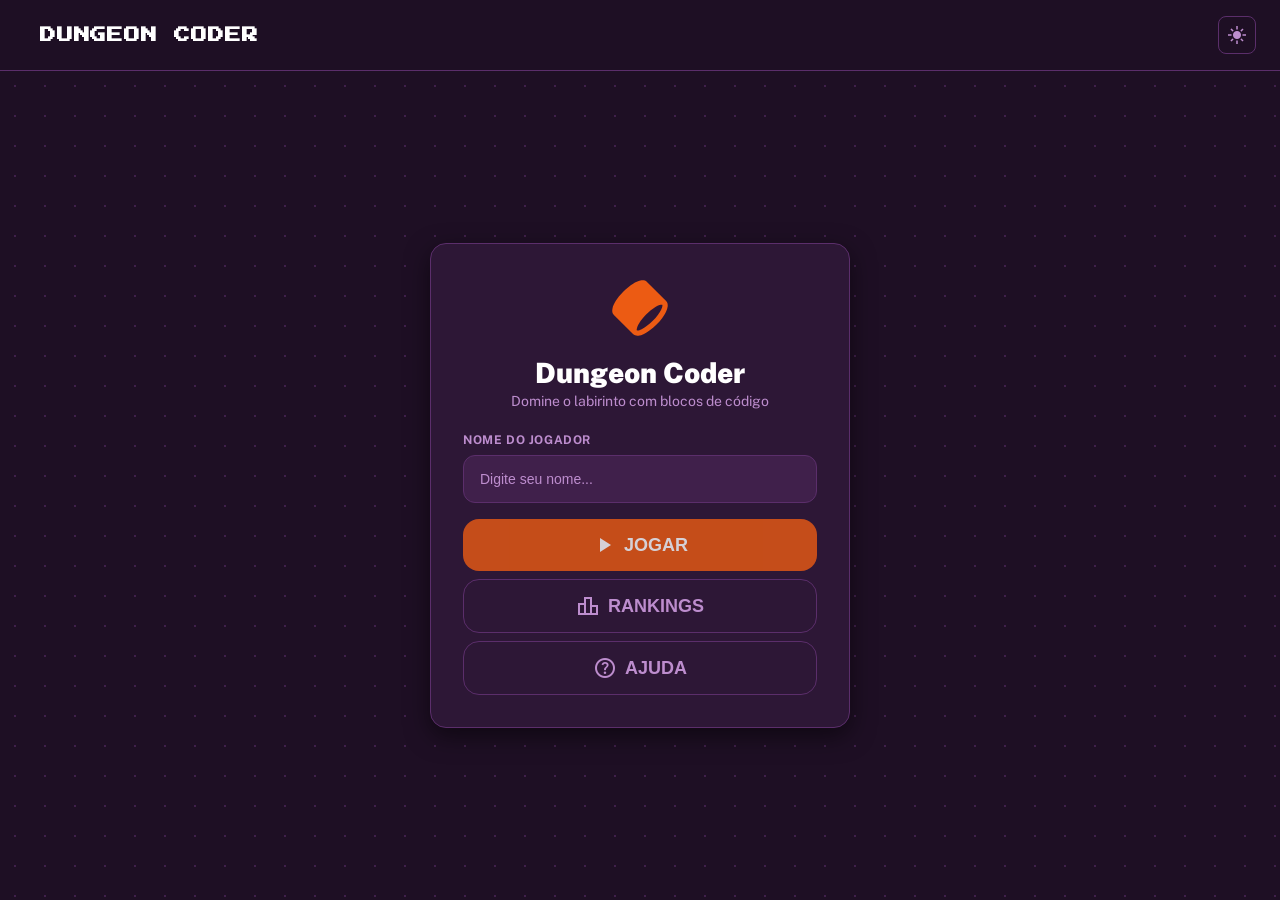
<file: index.html>
<!DOCTYPE html>
<html lang="pt-BR" class="dark">
<head>
    <meta charset="UTF-8">
    <meta name="viewport" content="width=device-width, initial-scale=1.0">
    <title>Dungeon Coder</title>
    <link rel="preconnect" href="https://fonts.googleapis.com">
    <link rel="preconnect" href="https://fonts.gstatic.com" crossorigin>
    <link href="https://fonts.googleapis.com/css2?family=Public+Sans:wght@400;500;700&family=Noto+Sans:wght@400;700&family=Press+Start+2P&display=swap" rel="stylesheet">
    <link href="https://fonts.googleapis.com/css2?family=Material+Symbols+Outlined:wght,FILL@100..700,0..1&display=swap" rel="stylesheet">
    <link rel="stylesheet" href="styles/design-system.css">
    <link rel="stylesheet" href="styles/blocks.css">
    <link rel="stylesheet" href="styles/stage.css">
    <link rel="stylesheet" href="styles/animations.css">
    <link rel="stylesheet" href="styles/ui.css">
    <link rel="icon" type="image/png" href="assets/favicon.png">
</head>
<body class="font-body-md overflow-x-hidden">
    <!-- View: Menu -->
    <div id="viewMenu" class="view active">
        <header class="app-header">
            <div class="header-brand">
                <div class="size-6 text-primary">
                    <svg fill="none" viewbox="0 0 48 48" xmlns="http://www.w3.org/2000/svg">
                        <path clip-rule="evenodd" d="M39.475 21.6262C40.358 21.4363 40.6863 21.5589 40.7581 21.5934C40.7876 21.655 40.8547 21.857 40.8082 22.3336C40.7408 23.0255 40.4502 24.0046 39.8572 25.2301C38.6799 27.6631 36.5085 30.6631 33.5858 33.5858C30.6631 36.5085 27.6632 38.6799 25.2301 39.8572C24.0046 40.4502 23.0255 40.7407 22.3336 40.8082C21.8571 40.8547 21.6551 40.7875 21.5934 40.7581C21.5589 40.6863 21.4363 40.358 21.6262 39.475C21.8562 38.4054 22.4689 36.9657 23.5038 35.2817C24.7575 33.2417 26.5497 30.9744 28.7621 28.762C30.9744 26.5497 33.2417 24.7574 35.2817 23.5037C36.9657 22.4689 38.4054 21.8562 39.475 21.6262ZM4.41189 29.2403L18.7597 43.5881C19.8813 44.7097 21.4027 44.9179 22.7217 44.7893C24.0585 44.659 25.5148 44.1631 26.9723 43.4579C29.9052 42.0387 33.2618 39.5667 36.4142 36.4142C39.5667 33.2618 42.0387 29.9052 43.4579 26.9723C44.1631 25.5148 44.659 24.0585 44.7893 22.7217C44.9179 21.4027 44.7097 19.8813 43.5881 18.7597L29.2403 4.41187C27.8527 3.02428 25.8765 3.02573 24.2861 3.36776C22.6081 3.72863 20.7334 4.58419 18.8396 5.74801C16.4978 7.18716 13.9881 9.18353 11.5858 11.5858C9.18354 13.988 7.18717 16.4978 5.74802 18.8396C4.58421 20.7334 3.72865 22.6081 3.36778 24.2861C3.02574 25.8765 3.02429 27.8527 4.41189 29.2403Z" fill="currentColor" fill-rule="evenodd"></path>
                    </svg>
                </div>
                <h1>Dungeon Coder</h1>
            </div>
            <button class="btn-theme" id="themeToggleHome" title="Alternar tema claro/escuro">
                <span class="material-symbols-outlined">light_mode</span>
            </button>
        </header>
        <main class="grid-pattern" style="background-color:#1e0f24;display:flex;flex:1;align-items:center;justify-content:center;">
            <div class="menu-card">
                <div class="menu-card-header">
                    <div class="menu-logo">
                        <svg fill="none" viewbox="0 0 48 48" xmlns="http://www.w3.org/2000/svg">
                            <path clip-rule="evenodd" d="M39.475 21.6262C40.358 21.4363 40.6863 21.5589 40.7581 21.5934C40.7876 21.655 40.8547 21.857 40.8082 22.3336C40.7408 23.0255 40.4502 24.0046 39.8572 25.2301C38.6799 27.6631 36.5085 30.6631 33.5858 33.5858C30.6631 36.5085 27.6632 38.6799 25.2301 39.8572C24.0046 40.4502 23.0255 40.7407 22.3336 40.8082C21.8571 40.8547 21.6551 40.7875 21.5934 40.7581C21.5589 40.6863 21.4363 40.358 21.6262 39.475C21.8562 38.4054 22.4689 36.9657 23.5038 35.2817C24.7575 33.2417 26.5497 30.9744 28.7621 28.762C30.9744 26.5497 33.2417 24.7574 35.2817 23.5037C36.9657 22.4689 38.4054 21.8562 39.475 21.6262ZM4.41189 29.2403L18.7597 43.5881C19.8813 44.7097 21.4027 44.9179 22.7217 44.7893C24.0585 44.659 25.5148 44.1631 26.9723 43.4579C29.9052 42.0387 33.2618 39.5667 36.4142 36.4142C39.5667 33.2618 42.0387 29.9052 43.4579 26.9723C44.1631 25.5148 44.659 24.0585 44.7893 22.7217C44.9179 21.4027 44.7097 19.8813 43.5881 18.7597L29.2403 4.41187C27.8527 3.02428 25.8765 3.02573 24.2861 3.36776C22.6081 3.72863 20.7334 4.58419 18.8396 5.74801C16.4978 7.18716 13.9881 9.18353 11.5858 11.5858C9.18354 13.988 7.18717 16.4978 5.74802 18.8396C4.58421 20.7334 3.72865 22.6081 3.36778 24.2861C3.02574 25.8765 3.02429 27.8527 4.41189 29.2403Z" fill="currentColor" fill-rule="evenodd"></path>
                        </svg>
                    </div>
                    <h1 class="menu-title">Dungeon Coder</h1>
                    <p class="menu-subtitle">Domine o labirinto com blocos de código</p>
                </div>
                <div class="menu-form">
                    <label class="menu-label" for="menuPlayerName">NOME DO JOGADOR</label>
                    <input class="menu-input" id="menuPlayerName" type="text" placeholder="Digite seu nome..." maxlength="20" autocomplete="off"/>
                    <div id="menuNameError" class="menu-error">Digite seu nome para continuar</div>
                </div>
                <button id="menuPlayBtn" disabled class="menu-btn menu-btn-play">
                    <span class="material-symbols-outlined" style="font-variation-settings:'FILL'1">play_arrow</span>
                    JOGAR
                </button>
                <button id="menuContinueBtn" class="menu-btn menu-btn-continue" style="display:none;">
                    <span class="material-symbols-outlined" style="font-variation-settings:'FILL'1">replay</span>
                    CONTINUAR
                </button>
                <button id="menuRankingsBtn" class="menu-btn menu-btn-rankings">
                    <span class="material-symbols-outlined">leaderboard</span>
                    RANKINGS
                </button>
                <button id="menuHelpBtn" class="menu-btn menu-btn-help">
                    <span class="material-symbols-outlined">help</span>
                    AJUDA
                </button>
            </div>
        </main>
    </div>

    <!-- View: Game -->
    <div id="viewGame" class="view">
    <div id="gameWrapper">
        <!-- Header -->
        <header class="app-header">
            <div class="header-brand">
                <div class="size-6 text-primary">
                    <svg fill="none" viewbox="0 0 48 48" xmlns="http://www.w3.org/2000/svg">
                        <path clip-rule="evenodd" d="M39.475 21.6262C40.358 21.4363 40.6863 21.5589 40.7581 21.5934C40.7876 21.655 40.8547 21.857 40.8082 22.3336C40.7408 23.0255 40.4502 24.0046 39.8572 25.2301C38.6799 27.6631 36.5085 30.6631 33.5858 33.5858C30.6631 36.5085 27.6632 38.6799 25.2301 39.8572C24.0046 40.4502 23.0255 40.7407 22.3336 40.8082C21.8571 40.8547 21.6551 40.7875 21.5934 40.7581C21.5589 40.6863 21.4363 40.358 21.6262 39.475C21.8562 38.4054 22.4689 36.9657 23.5038 35.2817C24.7575 33.2417 26.5497 30.9744 28.7621 28.762C30.9744 26.5497 33.2417 24.7574 35.2817 23.5037C36.9657 22.4689 38.4054 21.8562 39.475 21.6262ZM4.41189 29.2403L18.7597 43.5881C19.8813 44.7097 21.4027 44.9179 22.7217 44.7893C24.0585 44.659 25.5148 44.1631 26.9723 43.4579C29.9052 42.0387 33.2618 39.5667 36.4142 36.4142C39.5667 33.2618 42.0387 29.9052 43.4579 26.9723C44.1631 25.5148 44.659 24.0585 44.7893 22.7217C44.9179 21.4027 44.7097 19.8813 43.5881 18.7597L29.2403 4.41187C27.8527 3.02428 25.8765 3.02573 24.2861 3.36776C22.6081 3.72863 20.7334 4.58419 18.8396 5.74801C16.4978 7.18716 13.9881 9.18353 11.5858 11.5858C9.18354 13.988 7.18717 16.4978 5.74802 18.8396C4.58421 20.7334 3.72865 22.6081 3.36778 24.2861C3.02574 25.8765 3.02429 27.8527 4.41189 29.2403Z" fill="currentColor" fill-rule="evenodd"></path>
                    </svg>
                </div>
                <h1>Dungeon Coder</h1>
                <span class="level-badge" id="levelBadge">Fase 1</span>
                <span class="star-display" id="starDisplay">
                    <span class="star" id="headerStar1">☆</span>
                    <span class="star" id="headerStar2">☆</span>
                    <span class="star" id="headerStar3">☆</span>
                    <div class="star-tooltip" id="starTooltip">
                        <div class="star-tooltip-title">⭐ Estrelas da Fase</div>
                        <div class="star-tooltip-item" data-index="0">
                            <span class="star-tooltip-icon" id="tipStar1">☆</span>
                            <span class="star-tooltip-text">Completar a fase</span>
                        </div>
                        <div class="star-tooltip-item" data-index="1">
                            <span class="star-tooltip-icon" id="tipStar2">☆</span>
                            <span class="star-tooltip-text">Completar com <strong>0 mortes</strong></span>
                        </div>
                        <div class="star-tooltip-item" data-index="2">
                            <span class="star-tooltip-icon" id="tipStar3">☆</span>
                            <span class="star-tooltip-text">Completar com <strong>máximo 20 movimentos</strong></span>
                        </div>
                        <div class="star-tooltip-footer">Meta: ★★★</div>
                    </div>
                </span>
            </div>

            <div class="header-player hidden lg:flex">
                <input type="text" id="playerName" placeholder="Seu nome" maxlength="20">
            </div>
            <div class="header-controls lg:flex">
                <button id="btnPlay" class="btn btn-play" title="Executar Código">▶ Executar</button>
                <button id="btnClear" class="btn btn-clear" title="Limpar Workspace">🗑 Limpar</button>
                <button id="btnHelp" class="btn btn-help" title="Ajuda">
                    <span class="material-symbols-outlined">help</span>
                </button>
                <button class="btn-theme" id="themeToggleGame" title="Alternar tema claro/escuro">
                    <span class="material-symbols-outlined">light_mode</span>
                </button>
                <button id="btnBackToMenu" class="btn-back" title="Voltar ao Menu">
                    <span class="material-symbols-outlined">arrow_back</span>
                    <span>Menu Principal</span>
                </button>
            </div>
        </header>

        <!-- Main Content -->
        <main class="app-container">
            <!-- Left Sidebar: Palette (20%) -->
            <aside class="palette" id="palette">
                <h2 class="palette-title">Paleta de Blocos</h2>

                <div class="palette-category" data-category="action">
                    <h3 class="category-title category-action">Ações</h3>
                    <div class="palette-blocks" id="paletteAction">
                        <div class="block block-action" data-type="moveUp" draggable="true" data-label="Mover Para Cima" data-icon="arrow_upward">
                            <span class="material-symbols-outlined block-icon">arrow_upward</span>
                            <span class="block-label">Mover Cima</span>
                        </div>
                        <div class="block block-action" data-type="moveDown" draggable="true" data-label="Mover Baixo" data-icon="arrow_downward">
                            <span class="material-symbols-outlined block-icon">arrow_downward</span>
                            <span class="block-label">Mover Baixo</span>
                        </div>
                        <div class="block block-action" data-type="moveLeft" draggable="true" data-label="Mover Esquerda" data-icon="arrow_back">
                            <span class="material-symbols-outlined block-icon">arrow_back</span>
                            <span class="block-label">Mover Esquerda</span>
                        </div>
                        <div class="block block-action" data-type="moveRight" draggable="true" data-label="Mover Direita" data-icon="arrow_forward">
                            <span class="material-symbols-outlined block-icon">arrow_forward</span>
                            <span class="block-label">Mover Direita</span>
                        </div>
                        <div class="block block-action" data-type="attack" draggable="true" data-label="Atacar" data-icon="swords">
                            <span class="material-symbols-outlined block-icon">swords</span>
                            <span class="block-label">Atacar</span>
                        </div>
                        <div class="block block-action" data-type="usar_pocao" draggable="true" data-label="Usar Poção" data-icon="science">
                            <span class="material-symbols-outlined block-icon">science</span>
                            <span class="block-label">Usar Poção</span>
                        </div>
                        <div class="block block-action" data-type="defender" draggable="true" data-label="Defender" data-icon="shield">
                            <span class="material-symbols-outlined block-icon">shield</span>
                            <span class="block-label">Defender</span>
                        </div>
                    </div>
                </div>

                <div class="palette-category" data-category="control">
                    <h3 class="category-title category-control">Controle</h3>
                    <div class="palette-blocks" id="paletteControl">
                        <div class="block block-control" data-type="repetir" draggable="true" data-label="Repetir" data-icon="loop">
                            <span class="material-symbols-outlined block-icon">loop</span>
                            <span class="block-label">Repetir</span>
                        </div>
                        <div class="block block-control" data-type="enquanto" draggable="true" data-label="Enquanto" data-icon="sync_alt">
                            <span class="material-symbols-outlined block-icon">sync_alt</span>
                            <span class="block-label">Enquanto</span>
                        </div>
                        <div class="block block-control" data-type="se" draggable="true" data-label="Se" data-icon="psychology">
                            <span class="material-symbols-outlined block-icon">psychology</span>
                            <span class="block-label">Se</span>
                        </div>
                        <div class="block block-control" data-type="entao" draggable="true" data-label="Então" data-icon="arrow_right_alt">
                            <span class="material-symbols-outlined block-icon">arrow_right_alt</span>
                            <span class="block-label">Então</span>
                        </div>
                    </div>
                </div>

                <div class="palette-category" data-category="expression">
                    <h3 class="category-title category-expression">Expressões</h3>
                    <div class="palette-blocks" id="paletteExpression">
                        <div class="block block-expression" data-type="AND" draggable="true" data-label="E" data-icon="">
                            <span class="block-label">E</span>
                        </div>
                        <div class="block block-expression" data-type="OR" draggable="true" data-label="OU" data-icon="">
                            <span class="block-label">OU</span>
                        </div>
                        <div class="block block-expression" data-type="lt" draggable="true" data-label="Menor que" data-icon="">
                            <span class="block-label">&lt;</span>
                        </div>
                        <div class="block block-expression" data-type="gt" draggable="true" data-label="Maior que" data-icon="">
                            <span class="block-label">&gt;</span>
                        </div>
                        <div class="block block-expression" data-type="NOT" draggable="true" data-label="Negar" data-icon="">
                            <span class="block-label">NEGAR</span>
                        </div>
                    </div>
                </div>

                <div class="palette-category" data-category="sensor">
                    <h3 class="category-title category-sensor">Condições</h3>
                    <div class="palette-blocks" id="paletteSensor">
                        <div class="block block-sensor" data-type="sensor" data-sensor="sendo_atacado" draggable="true" data-label="Sendo Atacado" data-icon="">
                            <span class="block-label">Sendo Atacado</span>
                        </div>
                        <div class="block block-sensor" data-type="sensor" data-sensor="tem_escudo" draggable="true" data-label="Tem Escudo" data-icon="">
                            <span class="block-label">Tem Escudo</span>
                        </div>
                        <div class="block block-sensor" data-type="sensor" data-sensor="tem_pocao" draggable="true" data-label="Tem Poção" data-icon="">
                            <span class="block-label">Tem Poção</span>
                        </div>
                        <div class="block block-sensor" data-type="sensor" data-sensor="espinhos_em_pe" draggable="true" data-label="Espinhos em Pé" data-icon="">
                            <span class="block-label">Espinhos em Pé</span>
                        </div>
                        <div class="block block-sensor" data-type="sensor" data-sensor="inimigo" draggable="true" data-label="Inimigo" data-icon="">
                            <span class="block-label">Inimigo</span>
                        </div>
                        <div class="block block-sensor" data-type="sensor" data-sensor="vida_cheia" draggable="true" data-label="Vida Cheia" data-icon="">
                            <span class="block-label">Vida Cheia</span>
                        </div>

                        <div class="block block-sensor" data-type="sensor" data-sensor="vida_heroi_valor" draggable="true" data-label="Vida Herói" data-icon="">
                            <span class="block-label">Vida Herói</span>
                        </div>
                    </div>
                </div>

            </aside>

            <!-- Center Workspace: Drag & Drop (50%) -->
            <section class="workspace-container">
                <div class="workspace-header">
                    <h2>
                        <span class="material-symbols-outlined text-text-muted text-sm">terminal</span>
                        workspace.script
                    </h2>
                    <div class="workspace-info" id="workspaceInfo">0 blocos</div>
                    <div class="syntax-error-msg" id="syntaxErrorMsg" style="display:none">⚠ Erro de sintaxe</div>
                    <!-- <button class="text-text-muted hover:text-white flex items-center gap-1 text-xs" id="btnClearWorkspace">
                        <span class="material-symbols-outlined text-sm">delete</span>
                        Clear Workspace
                    </button> -->
                </div>
                <div class="workspace custom-scrollbar" id="workspace">
                    <div class="workspace-placeholder" id="workspacePlaceholder">
                        <p>📌 Arraste blocos da paleta para aqui</p>
                        <p class="placeholder-sub">Monte sua sequência de comandos!</p>
                    </div>
                </div>
                <div class="trash-zone" id="trashZone">
                    <span class="material-symbols-outlined trash-icon">delete</span>
                    <span class="trash-label">Arraste aqui para deletar</span>
                </div>
            </section>

            <!-- Right Stage: Grid & Leaderboard (30%) -->
            <section class="stage-container">
                <div class="stage-header">
                    <h2>
                        <span class="material-symbols-outlined text-primary">forest</span>
                        <span id="stageLevelTitle">Level 1: Forest</span>
                    </h2>
                    <button class="stage-level sound-toggle" id="soundToggle" title="Alternar música">
                        <span class="material-symbols-outlined" id="soundIcon">volume_up</span>
                    </button>
                </div>
                <div class="stage forest-stage" id="stage">
                    <div class="grid" id="grid">
                        <div class="actor" id="actor">
                            <span class="actor-emoji material-symbols-outlined">smart_toy</span>
                            <span class="actor-direction"></span>
                        </div>
                    </div>
                </div>
                <!-- Objective -->
                <div class="objective-info">
                    <p id="objectiveText">Bem-vindo, Codificador. Colete a chave e as moedas para destrancar o Portal da Floresta.</p>
                    <div class="objective-stats">
                        <div class="stat-item">
                            <span class="material-symbols-outlined" style="font-variation-settings: 'FILL' 1; color:#FFD700; font-size:1rem;">monetization_on</span>
                            <span class="stat-value" id="objectiveCoins">0/0</span>
                        </div>
                        <div class="stat-item">
                            <span class="material-symbols-outlined" style="font-variation-settings: 'FILL' 1; color:var(--color-primary); font-size:1rem;">vpn_key</span>
                            <span class="stat-value" id="objectiveKeys">0/0</span>
                        </div>
                    </div>
                </div>
                <div class="stage-controls hidden lg:flex">
                    <button id="btnPrevLevel" class="btn btn-small" title="Fase Anterior">⬅️</button>
                    <button id="btnResetLevel" class="btn btn-small" title="Reiniciar Fase">🔄 Reset</button>
                    <button id="btnNextLevel" class="btn btn-small" title="Próxima Fase">➡️</button>
                </div>
                <div class="stage-legend hidden lg:flex">
                    <div class="legend-item">🤖 Player</div>
                    <div class="legend-item">🪙 Coin</div>
                    <div class="legend-item">🔑 Key</div>
                    <div class="legend-item">🚪 Door</div>
                    <div class="legend-item">🕳️ Hole</div>
                    <div class="legend-item">🔺 Spike</div>
                    <div class="legend-item">🦇 Bat</div>
                    <div class="legend-item">💀 Skeleton</div>
                    <div class="legend-item">🗿 Troll</div>
                    <div class="legend-item">👹 Boss</div>
                    <div class="legend-item">🧰 Chest</div>
                </div>
            </section>
        </main>



        <!-- Mobile Run Button Overlay -->
        <div class="run-button-fixed">
            <button class="run-button" id="btnPlayMobile">
                <span class="material-symbols-outlined" style="font-variation-settings: 'FILL' 1;">play_arrow</span>
                Executar
            </button>
        </div>

        <!-- Desktop Bottom Control Bar -->
        <footer class="hidden lg:flex h-20 bg-panel-dark border-t border-accent-purple px-10 items-center justify-between z-20">
            <div class="flex items-center gap-6">
                <div class="flex items-center gap-2">
                    <span class="text-text-muted text-xs font-bold uppercase">Playback Speed</span>
                    <input type="range" class="w-32 accent-primary bg-accent-purple h-1.5 rounded-lg appearance-none cursor-pointer">
                </div>
            </div>
            <div class="flex items-center gap-4">
                <button class="flex items-center gap-2 bg-red-600 hover:bg-red-700 text-white px-6 py-2.5 rounded-xl font-bold transition-all shadow-lg active:scale-95" id="btnResetDesktop">
                    <span class="material-symbols-outlined">restart_alt</span>
                    REINICIAR
                </button>
                <button class="flex items-center gap-2 bg-green-500 hover:bg-green-600 text-black px-10 py-3 rounded-xl font-black transition-all shadow-[0_0_15px_rgba(34,197,94,0.4)] active:scale-95" id="btnRunDesktop">
                    <span class="material-symbols-outlined" style="font-variation-settings: 'FILL' 1;">play_arrow</span>
                    EXECUTAR
                </button>
            </div>
            <div class="flex items-center gap-4">
                <div class="text-right">
                    <p class="text-[10px] text-text-muted font-bold">RANK ATUAL</p>
                    <p class="text-sm font-bold text-primary" id="currentRank">Mestre Codificador</p>
                </div>
                <div class="w-10 h-10 rounded-lg bg-accent-purple border border-border-purple flex items-center justify-center">
                    <span class="material-symbols-outlined text-primary">military_tech</span>
                </div>
            </div>
        </footer>

        <!-- Modal -->
        <div class="modal-overlay" id="modalOverlay" hidden>
            <div class="modal" id="modal">
                <h2 id="modalTitle"></h2>
                <div class="modal-stars" id="modalStars">
                    <span class="star star-lg" id="modalStar1">☆</span>
                    <span class="star star-lg" id="modalStar2">☆</span>
                    <span class="star star-lg" id="modalStar3">☆</span>
                </div>
                <div class="record-badge hidden" id="recordBadge">🏆 Novo Recorde!</div>
                <p id="modalMessage"></p>
                <div class="modal-actions">
                    <button class="btn btn-play" id="modalBtnPrimary"></button>
                    <button class="btn btn-clear" id="modalBtnSecondary"></button>
                </div>
            </div>
        </div>
    </div>
</div>

    <!-- View: Rankings -->
    <div id="viewRankings" class="view">
        <header class="app-header">
            <div class="header-brand">
                <div class="size-6 text-primary">
                    <svg fill="none" viewbox="0 0 48 48" xmlns="http://www.w3.org/2000/svg">
                        <path clip-rule="evenodd" d="M39.475 21.6262C40.358 21.4363 40.6863 21.5589 40.7581 21.5934C40.7876 21.655 40.8547 21.857 40.8082 22.3336C40.7408 23.0255 40.4502 24.0046 39.8572 25.2301C38.6799 27.6631 36.5085 30.6631 33.5858 33.5858C30.6631 36.5085 27.6632 38.6799 25.2301 39.8572C24.0046 40.4502 23.0255 40.7407 22.3336 40.8082C21.8571 40.8547 21.6551 40.7875 21.5934 40.7581C21.5589 40.6863 21.4363 40.358 21.6262 39.475C21.8562 38.4054 22.4689 36.9657 23.5038 35.2817C24.7575 33.2417 26.5497 30.9744 28.7621 28.762C30.9744 26.5497 33.2417 24.7574 35.2817 23.5037C36.9657 22.4689 38.4054 21.8562 39.475 21.6262ZM4.41189 29.2403L18.7597 43.5881C19.8813 44.7097 21.4027 44.9179 22.7217 44.7893C24.0585 44.659 25.5148 44.1631 26.9723 43.4579C29.9052 42.0387 33.2618 39.5667 36.4142 36.4142C39.5667 33.2618 42.0387 29.9052 43.4579 26.9723C44.1631 25.5148 44.659 24.0585 44.7893 22.7217C44.9179 21.4027 44.7097 19.8813 43.5881 18.7597L29.2403 4.41187C27.8527 3.02428 25.8765 3.02573 24.2861 3.36776C22.6081 3.72863 20.7334 4.58419 18.8396 5.74801C16.4978 7.18716 13.9881 9.18353 11.5858 11.5858C9.18354 13.988 7.18717 16.4978 5.74802 18.8396C4.58421 20.7334 3.72865 22.6081 3.36778 24.2861C3.02574 25.8765 3.02429 27.8527 4.41189 29.2403Z" fill="currentColor" fill-rule="evenodd"></path>
                    </svg>
                </div>
                <h1>Dungeon Coder</h1>
            </div>
            <button id="rankingsBackBtn" class="btn-back">
                <span class="material-symbols-outlined">arrow_back</span>
                Voltar
            </button>
        </header>
        <main class="rankings-view-content" style="background-color:#1e0f24;">
            <div class="rankings-view-card">
                <h2 class="rankings-view-title">
                    <span class="material-symbols-outlined text-primary" style="color:var(--color-primary);font-size:1.5rem;">leaderboard</span>
                    Rankings Globais
                </h2>
                <div class="ranking-mode-selector" id="rankingModeSelector">
                    <button id="rankGlobalBtn" class="rank-mode-btn">🌍 Global</button>
                    <div class="level-selector" id="viewLevelSelector">
                        <button id="viewRankFirstBtn" class="rank-nav-btn" title="Primeira fase">«</button>
                        <button id="viewRankPrevBtn" class="rank-nav-btn" title="Anterior">‹</button>
                        <span id="viewRankLevelDisplay" class="rank-level-display">Fase 1</span>
                        <button id="viewRankNextBtn" class="rank-nav-btn" title="Próxima">›</button>
                        <button id="viewRankLastBtn" class="rank-nav-btn" title="Última fase">»</button>
                    </div>
                </div>
                <div class="ranking-tabs">
                    <button class="ranking-tab active" data-tab="score" data-view="score">Pontuação</button>
                    <button class="ranking-tab" data-tab="blocks" data-view="blocks">Blocos</button>
                    <button class="ranking-tab" data-tab="movements" data-view="movements">Movimentos</button>
                    <button class="ranking-tab" data-tab="players" data-view="players">Jogadores</button>
                </div>
                <div class="ranking-content">
                    <div class="ranking-panel active" id="viewRankingScore">
                        <div class="ranking-list" id="viewRankingScoreList"></div>
                    </div>
                    <div class="ranking-panel" id="viewRankingBlocks">
                        <div class="ranking-list" id="viewRankingBlocksList"></div>
                    </div>
                    <div class="ranking-panel" id="viewRankingMovements">
                        <div class="ranking-list" id="viewRankingMovementsList"></div>
                    </div>
                    <div class="ranking-panel" id="viewRankingPlayers">
                        <div class="ranking-list" id="viewRankingPlayersList"></div>
                    </div>
                </div>
            </div>
        </main>
    </div>

    <!-- Help Accordion Overlay -->
    <div class="help-overlay" id="helpOverlay" hidden>
        <div class="help-modal" id="helpModal">
            <div class="help-header">
                <h2 class="help-title">
                    <span class="material-symbols-outlined">help</span>
                    Como Jogar Dungeon Coder
                </h2>
                <button class="btn-back" id="helpCloseBtn">
                    <span class="material-symbols-outlined">close</span>
                </button>
            </div>
            <div class="help-content custom-scrollbar">
                <!-- Accordion: Action Blocks -->
                <div class="accordion-item">
                    <button class="accordion-header" data-target="helpBlocks">
                        <span class="accordion-icon material-symbols-outlined">widgets</span>
                        <span>Blocos de Ação</span>
                        <span class="accordion-arrow material-symbols-outlined">expand_more</span>
                    </button>
                    <div class="accordion-body" id="helpBlocks">
                        <p>Os blocos azuis <strong>Ações</strong> controlam o que seu robô faz no tabuleiro:</p>
                        <ul>
                            <li><span class="material-symbols-outlined" style="font-size:1rem;vertical-align:middle">arrow_upward</span> <strong>Mover Cima</strong> — Move o robô uma célula para cima.</li>
                            <li><span class="material-symbols-outlined" style="font-size:1rem;vertical-align:middle">arrow_downward</span> <strong>Mover Baixo</strong> — Move o robô uma célula para baixo.</li>
                            <li><span class="material-symbols-outlined" style="font-size:1rem;vertical-align:middle">arrow_back</span> <strong>Mover Esquerda</strong> — Move o robô uma célula para a esquerda.</li>
                            <li><span class="material-symbols-outlined" style="font-size:1rem;vertical-align:middle">arrow_forward</span> <strong>Mover Direita</strong> — Move o robô uma célula para a direita.</li>
                            <li><span class="material-symbols-outlined" style="font-size:1rem;vertical-align:middle">swords</span> <strong>Atacar</strong> — Ataca inimigos ou chefes em células adjacentes.</li>
                            <li><span class="material-symbols-outlined" style="font-size:1rem;vertical-align:middle">science</span> <strong>Usar Poção</strong> — Consome uma poção para recuperar 1 HP (máx. 5). Pode ser usado mesmo com HP cheio.</li>
                            <li><span class="material-symbols-outlined" style="font-size:1rem;vertical-align:middle">shield</span> <strong>Defender</strong> — Se o herói estiver sendo atacado E tiver um escudo, consome 1 escudo para bloquear o dano. Espinhos e buracos ignoram o escudo.</li>
                        </ul>
                    </div>
                </div>

                <!-- Accordion: Control Blocks -->
                <div class="accordion-item">
                    <button class="accordion-header" data-target="helpControl">
                        <span class="accordion-icon material-symbols-outlined">call_split</span>
                        <span>Blocos de Controle</span>
                        <span class="accordion-arrow material-symbols-outlined">expand_more</span>
                    </button>
                    <div class="accordion-body" id="helpControl">
                        <p>Blocos laranjas que controlam o fluxo de execução:</p>
                        <ul>
                            <li><span class="material-symbols-outlined" style="font-size:1rem;vertical-align:middle">loop</span> <strong>Repetir</strong> — Executa os blocos internos N vezes. Configure o número no campo de entrada.</li>
                            <li><span class="material-symbols-outlined" style="font-size:1rem;vertical-align:middle">sync_alt</span> <strong>Enquanto</strong> — Executa os blocos internos repetidamente ENQUANTO a condição for verdadeira. Se não houver blocos internos, o herói aguarda parado até a condição se tornar falsa. <strong>Obrigatório</strong>: colocar uma condição no slot.</li>
                            <li><span class="material-symbols-outlined" style="font-size:1rem;vertical-align:middle">psychology</span> <strong>Se</strong> — Executa os blocos internos SE a condição for verdadeira. <strong>Obrigatório</strong>: colocar uma condição no slot.</li>
                            <li><span class="material-symbols-outlined" style="font-size:1rem;vertical-align:middle">arrow_right_alt</span> <strong>Então</strong> — Colocado logo após um bloco <strong>Se</strong>, executa seus blocos internos quando a condição do <strong>Se</strong> for <strong>falsa</strong> (else).</li>
                        </ul>
                        <p><em>Dica: arraste blocos para DENTRO dos blocos de controle (Repetir/Enquanto/Se/Então) para aninhá-los.</em></p>
                    </div>
                </div>

                <!-- Accordion: Expression Blocks -->
                <div class="accordion-item">
                    <button class="accordion-header" data-target="helpExpr">
                        <span class="accordion-icon material-symbols-outlined">functions</span>
                        <span>Blocos de Expressão</span>
                        <span class="accordion-arrow material-symbols-outlined">expand_more</span>
                    </button>
                    <div class="accordion-body" id="helpExpr">
                        <p>Blocos de expressão <strong>só funcionam dentro</strong> do slot de condição de <strong>Se</strong> ou <strong>Enquanto</strong>:</p>
                        <ul>
                            <li><strong>E</strong> — Retorna verdadeiro se AMBOS os lados forem verdadeiros. Aceita: qualquer condição (exceto Vida Herói).</li>
                            <li><strong>OU</strong> — Retorna verdadeiro se PELO MENOS UM lado for verdadeiro. Aceita: qualquer condição (exceto Vida Herói).</li>
                            <li><strong>NEGAR</strong> — Inverte o resultado da condição (verdadeiro vira falso e vice-versa). Aceita: qualquer condição (exceto Vida Herói). Pode conter <strong>E</strong>, <strong>OU</strong>, <strong>&lt;</strong>, <strong>&gt;</strong> e outro <strong>NEGAR</strong> dentro dele.</li>
                            <li><strong>&lt;</strong> (Menor que) — Compara <strong>Vida Herói</strong>, <strong>Tem Escudo</strong> ou <strong>Tem Poção</strong> com um número. <strong>Não aceita E, OU ou NEGAR</strong> no slot esquerdo. Ex: <code>Vida Herói &lt; 3</code></li>
                            <li><strong>&gt;</strong> (Maior que) — Compara <strong>Vida Herói</strong>, <strong>Tem Escudo</strong> ou <strong>Tem Poção</strong> com um número. <strong>Não aceita E, OU ou NEGAR</strong> no slot esquerdo. Ex: <code>Tem Escudo &gt; 0</code></li>
                            <li><strong>Limite de aninhamento:</strong> Expressões podem ter no máximo <strong>4 níveis</strong> de profundidade (ex: <code>NEGAR(E(NEGAR(&lt;(Vida Herói, 3)))))</code> é ok, 5 níveis é erro).</li>
                        </ul>
                    </div>
                </div>

                <!-- Accordion: Conditions -->
                <div class="accordion-item">
                    <button class="accordion-header" data-target="helpSensors">
                        <span class="accordion-icon material-symbols-outlined">sensors</span>
                        <span>Blocos de Condição</span>
                        <span class="accordion-arrow material-symbols-outlined">expand_more</span>
                    </button>
                    <div class="accordion-body" id="helpSensors">
                        <p>Blocos verdes que <strong>só funcionam</strong> dentro do slot de condição de <strong>Se</strong> ou <strong>Enquanto</strong>:</p>
                        <ul>
                            <li><strong>Sendo Atacado</strong> — Verdadeiro se o herói está sendo atacado (morcego adjacente, flecha/fogo a caminho, ataque do troll ou boss).</li>
                            <li><strong>Tem Escudo</strong> — Retorna a quantidade de escudos (0 = falso, &gt;0 = verdadeiro).</li>
                            <li><strong>Tem Poção</strong> — Retorna a quantidade de poções (0 = falso, &gt;0 = verdadeiro).</li>
                            <li><strong>Espinhos em Pé</strong> — Verdadeiro se há espinhos ATIVOS adjacentes ao herói.</li>
                            <li><strong>Inimigo</strong> — Verdadeiro se há um inimigo adjacente ao herói.</li>
                            <li><strong>Vida Cheia</strong> — Verdadeiro se o HP do herói está no máximo (5/5).</li>
                            <li><strong>Vida Herói</strong> — Retorna o HP atual do herói (número). Usado com <strong>&lt;</strong> ou <strong>&gt;</strong> para comparações.</li>
                        </ul>
                    </div>
                </div>

                <!-- Accordion: Enemies -->
                <div class="accordion-item">
                    <button class="accordion-header" data-target="helpEnemies">
                        <span class="accordion-icon material-symbols-outlined">dangerous</span>
                        <span>Inimigos</span>
                        <span class="accordion-arrow material-symbols-outlined">expand_more</span>
                    </button>
                    <div class="accordion-body" id="helpEnemies">
                        <p>Inimigos aparecem a partir da Fase 2 e atacam automaticamente a cada 1.5s:</p>
                        <ul>
                            <li>🦇 <strong>Morcego</strong> — Move-se em linha reta (vai e volta). Causa 1 de dano ao colidir. Imune a espinhos. Morre com ataque, flechas e explosões.</li>
                            <li>💀 <strong>Esqueleto</strong> — Parado, atira flechas na direção que está virado. Imune a flechas e fogo. Morre com ataque e explosões.</li>
                            <li>🗿 <strong>Troll de Pedra</strong> — Parado perto da chave. Arremessa uma pedra com 1s de aviso (célula vermelha). Imune a flechas. Só morre com ataque do herói.</li>
                            <li>👹 <strong>Boss</strong> — Ocupa 2×2 células. Aparece a cada 5 fases. Polvo ataca com aviso de 1s. Diabo atira chamas. Só morre com ataques do herói. Vale +1000 pts.</li>
                        </ul>
                    </div>
                </div>

                <!-- Accordion: Grid Elements -->
                <div class="accordion-item">
                    <button class="accordion-header" data-target="helpGrid">
                        <span class="accordion-icon material-symbols-outlined">grid_on</span>
                        <span>Elementos do Grid</span>
                        <span class="accordion-arrow material-symbols-outlined">expand_more</span>
                    </button>
                    <div class="accordion-body" id="helpGrid">
                        <p>O grid 10×10 tem vários tipos de célula:</p>
                        <ul>
                            <li>🧱 <strong>Parede</strong> — Bloqueia passagem. Contorne-as.</li>
                            <li>🟩 <strong>Caminho</strong> — Célula segura para andar.</li>
                            <li>🏁 <strong>Início</strong> — Onde o robô aparece.</li>
                            <li>🪙 <strong>Moeda</strong> — +100 pontos ao coletar.</li>
                            <li>🔑 <strong>Chave</strong> — +200 pontos. Necessária para destrancar a porta.</li>
                            <li>🚪 <strong>Porta</strong> — Saída da fase. Só abre com a chave.</li>
                            <li>🕳️ <strong>Buraco</strong> — Morte instantânea ao cair.</li>
                            <li>🔺 <strong>Espinho</strong> — Ciclo de 3s ativo / 3s inativo. Causa 1 de dano quando ativo.</li>
                            <li>🧰 <strong>Baú</strong> — Aparece a cada 3 fases. Contém: Espada (+1 ATK), Escudo (+1 Shield) ou Poção (+1 inventário).</li>
                        </ul>
                    </div>
                </div>

                <!-- Accordion: Items & Shield -->
                <div class="accordion-item">
                    <button class="accordion-header" data-target="helpItems">
                        <span class="accordion-icon material-symbols-outlined">inventory_2</span>
                        <span>Itens e Escudo</span>
                        <span class="accordion-arrow material-symbols-outlined">expand_more</span>
                    </button>
                    <div class="accordion-body" id="helpItems">
                        <p>Itens que ajudam na jornada:</p>
                        <ul>
                            <li>🪙 <strong>Moedas</strong> — +100 pts cada.</li>
                            <li>🔑 <strong>Chave</strong> — +200 pts, destranca a porta.</li>
                            <li>🧪 <strong>Poção</strong> — Usada com o bloco <span class="material-symbols-outlined" style="font-size:1rem;vertical-align:middle">science</span> <strong>Usar Poção</strong>. Recupera 1 HP.</li>
                            <li>🛡️ <strong>Escudo</strong> — Você começa com 1 escudo. Use o bloco <span class="material-symbols-outlined" style="font-size:1rem;vertical-align:middle">shield</span> <strong>Defender</strong> para consumir 1 escudo e bloquear o PRÓXIMO ataque recebido. Escudos acumulam (baús dão +1).</li>
                        </ul>
                    </div>
                </div>

                <!-- Accordion: Syntax Errors -->
                <div class="accordion-item">
                    <button class="accordion-header" data-target="helpErrors">
                        <span class="accordion-icon material-symbols-outlined">error</span>
                        <span>Erros de Sintaxe</span>
                        <span class="accordion-arrow material-symbols-outlined">expand_more</span>
                    </button>
                    <div class="accordion-body" id="helpErrors">
                        <p>O validador impede execução com blocos mal posicionados. Passe o mouse sobre <strong>⚠ Erro de sintaxe</strong> para ver o detalhe:</p>
                        <ul>
                            <li><strong>"Então" deve vir logo após "Se"</strong> — O bloco <strong>Então</strong> precisa estar imediatamente depois de um bloco <strong>Se</strong>.</li>
                            <li><strong>Expressões/Condições só podem dentro de "Se" ou "Enquanto"</strong> — Blocos de condição soltos no workspace não são válidos.</li>
                            <li><strong>"Se"/"Enquanto" precisa de uma condição</strong> — <strong>Se</strong> ou <strong>Enquanto</strong> sem nenhum bloco no slot de condição.</li>
                            <li><strong>Comparação (&lt; &gt;) só aceita: Vida Herói, Tem Escudo ou Tem Poção</strong> — O lado esquerdo de &lt; ou &gt; só aceita sensores numéricos.</li>
                            <li><strong>Comparação (&lt; &gt;) não aceita E/OU/NEGAR</strong> — Blocos <strong>E</strong>, <strong>OU</strong> e <strong>NEGAR</strong> não podem ser usados dentro de &lt; ou &gt;.</li>
                            <li><strong>Expressão lógica (E/OU/NEGAR) não aceita "Vida Herói"</strong> — <strong>Vida Herói</strong> é numérico e só funciona com &lt; ou &gt;.</li>
                            <li><strong>Máximo de 4 níveis de aninhamento para expressões</strong> — Expressões aninhadas (ex: <code>NEGAR(E(...))</code>) podem ter no máximo 4 níveis de profundidade.</li>
                        </ul>
                    </div>
                </div>

                <!-- Accordion: Execution Rules -->
                <div class="accordion-item">
                    <button class="accordion-header" data-target="helpExecution">
                        <span class="accordion-icon material-symbols-outlined">play_arrow</span>
                        <span>Regras de Execução</span>
                        <span class="accordion-arrow material-symbols-outlined">expand_more</span>
                    </button>
                    <div class="accordion-body" id="helpExecution">
                        <p><strong>Cada fase deve ser concluída em uma única execução!</strong></p>
                        <ul>
                            <li>▶️ Monte seus blocos e clique em <strong>Executar</strong> — todos os blocos rodam em sequência.</li>
                            <li>❌ Se os blocos terminarem e o herói <strong>não estiver na porta</strong>: o herói sofre <strong>1 de dano</strong> (como se fosse atingido por um inimigo) e a fase é reiniciada (moedas, chaves e inimigos voltam ao normal). Reorganize os blocos e tente novamente!</li>
                            <li>✅ Se o herói <strong>alcançar a porta</strong> durante a execução, a fase é concluída. Blocos que ainda faltavam executar custam <strong>-10 pts cada</strong> (mínimo 0 pts).</li>
                            <li>💀 Se o herói <strong>morrer</strong> durante a execução (buraco, inimigo, boss), a execução para e você perde a fase.</li>
                        </ul>
                    </div>
                </div>

                <!-- Accordion: Special Rules -->
                <div class="accordion-item">
                    <button class="accordion-header" data-target="helpRules">
                        <span class="accordion-icon material-symbols-outlined">auto_awesome</span>
                        <span>Regras Especiais</span>
                        <span class="accordion-arrow material-symbols-outlined">expand_more</span>
                    </button>
                    <div class="accordion-body" id="helpRules">
                        <p>A partir da Fase 3, cada fase pode ter uma <strong>Regra Especial aleatória</strong> (ou nenhuma). A regra atual é exibida no topo da tela do jogo.</p>
                        <ul>
                            <li>📋 <strong>Programação Econômica</strong> — Limite máximo de <strong>10 blocos</strong> no workspace. Use repetições e condições em vez de blocos individuais.</li>
                            <li>🔄 <strong>Mundo Invertido</strong> — <strong>Cima vira Baixo</strong>, <strong>Esquerda vira Direita</strong>. Condições booleanas (Inimigo, Sendo Atacado, etc.) retornam o <strong>oposto</strong>. O grid fica visualmente invertido.</li>
                            <li>🐉 <strong>Vidro de Dragão</strong> — Ataque <strong>dobrado</strong>, mas <strong>HP máximo = 1</strong>. Use Defender e sensores de inimigo para sobreviver.</li>
                            <li>🧛 <strong>Maldição do Vampiro</strong> — Perde <strong>1 HP a cada 8 movimentos</strong>. Derrotar inimigos recupera <strong>todo o HP</strong>. Poções também curam.</li>
                            <li>👑 <strong>Ganância do Rei</strong> — A porta <strong>só destranca</strong> se <strong>todas as moedas</strong> da fase forem coletadas.</li>
                            <li>🕊️ <strong>Pacifista de Ferro</strong> — A fase <strong>falha</strong> se usar o bloco <strong>Atacar</strong> ou se qualquer <strong>inimigo morrer</strong>. Use Defender para passar.</li>
                            <li>🧊 <strong>Piso de Gelo</strong> — Cada comando <strong>Mover</strong> desliza o herói <strong>2 casas</strong> em vez de 1. Se bater numa parede, para na célula anterior.</li>
                        </ul>
                    </div>
                </div>

                <!-- Accordion: Stars & Scoring -->
                <div class="accordion-item">
                    <button class="accordion-header" data-target="helpStars">
                        <span class="accordion-icon material-symbols-outlined">star</span>
                        <span>Estrelas e Pontuação</span>
                        <span class="accordion-arrow material-symbols-outlined">expand_more</span>
                    </button>
                    <div class="accordion-body" id="helpStars">
                        <p>Cada fase pode ganhar até 3 estrelas:</p>
                        <ul>
                            <li>⭐ Completar a fase (sempre)</li>
                            <li>⭐ Completar com 0 mortes</li>
                            <li>⭐ Completar com no máximo 20 movimentos</li>
                        </ul>
                        <p>Pontuação:</p>
                        <ul>
                            <li>Moeda: +100 pts | Chave: +200 pts | Fase completa: +500 pts</li>
                            <li>Boss derrotado: +1000 pts | Morte: -50 pts | Bloco extra: -10 pts</li>
                        </ul>
                        <p>Ranking global e por fase disponível no menu <strong>RANKINGS</strong>.</p>
                    </div>
                </div>
            </div>
            <div class="help-footer">
                <button class="btn btn-play" id="helpGotItBtn">Entendi!</button>
            </div>
        </div>
    </div>

    <script src="js/app.js" type="module"></script>
</body>
</html>
</file>
<file: styles/design-system.css>
:root {
    /* Core colors from mobile/desktop references */
    --color-primary: #ec5b13;
    --color-primary-dark: #9a3b0c;
    --color-primary-light: #ff8c5a;

    --color-bg: #141316;
    --color-bg-dark: #1e0f24;
    --color-bg-light: #2d1736;
    --color-bg-elevated: #40204b;

    --color-game-green: #172211;
    --color-game-border: #304724;

    --color-border-purple: #5b2e6b;
    --color-accent-purple: #40204b;
    --color-text-muted: #bd8dce;

    --color-text: #e6e1e6;
    --color-text-dim: #948e99;

    --color-success: #22C55E;
    --color-danger: #EF4444;
    --color-hole: #0d0508;

    --color-border: var(--color-border-purple);
    --color-border-light: var(--color-bg-light);

    /* Legacy color mappings */
    --color-action: var(--color-primary);
    --color-action-dark: var(--color-primary-dark);
    --color-action-light: var(--color-primary-light);
    --color-control: #FF8C00;
    --color-control-dark: #CC7000;
    --color-control-light: #FFA940;
    --color-event: #FFD700;
    --color-event-dark: #CCAC00;
    --color-event-light: #FFE44D;

    /* Typography */
    --font-primary: 'Public Sans', 'Noto Sans', system-ui, -apple-system, sans-serif;
    --font-display: 'Press Start 2P', cursive;
    --font-mono: 'Consolas', 'Courier New', monospace;

    /* Spacing */
    --spacing-xs: 4px;
    --spacing-sm: 8px;
    --spacing-md: 16px;
    --spacing-lg: 24px;
    --spacing-xl: 32px;
    --spacing-unit: 4px;
    --spacing-margin: 24px;
    --spacing-gutter: 16px;
    --spacing-panel-padding: 20px;

    /* Border radius */
    --radius-sm: 0.25rem;
    --radius-md: 0.5rem;
    --radius-lg: 0.75rem;
    --radius-xl: 1rem;
    --radius-full: 9999px;

    /* Shadows */
    --shadow-sm: 0 2px 4px rgba(0, 0, 0, 0.3);
    --shadow-md: 0 4px 12px rgba(0, 0, 0, 0.4);
    --shadow-lg: 0 8px 24px rgba(0, 0, 0, 0.5);
    --shadow-glow-action: 0 0 15px rgba(236, 91, 19, 0.4);
    --shadow-glow-control: 0 0 15px rgba(255, 140, 0, 0.4);
    --shadow-glow-event: 0 0 15px rgba(255, 215, 0, 0.4);

    /* Transitions */
    --transition-fast: 150ms ease;
    --transition-normal: 250ms ease;
    --transition-slow: 400ms ease;

    /* Grid */
    --grid-size: 10;
    --cell-size: 48px;
}

* {
    margin: 0;
    padding: 0;
    box-sizing: border-box;
}

body {
    font-family: var(--font-primary);
    background: var(--color-bg-dark);
    color: var(--color-text);
    min-height: 100vh;
    overflow-x: hidden;
}

/* Header */
.app-header {
    display: flex;
    align-items: center;
    justify-content: space-between;
    padding: var(--spacing-md) var(--spacing-lg);
    background: var(--color-bg-dark);
    border-bottom: 1px solid var(--color-border-purple);
    gap: var(--spacing-md);
    flex-wrap: wrap;
    position: sticky;
    top: 0;
    z-index: 50;
}

.header-brand {
    display: flex;
    align-items: center;
    gap: var(--spacing-md);
}

.header-brand h1 {
    font-family: var(--font-display);
    font-size: 1rem;
    font-weight: 600;
    color: white;
    letter-spacing: 0.05em;
    text-transform: uppercase;
}

.level-badge {
    background: var(--color-primary);
    color: white;
    padding: var(--spacing-xs) var(--spacing-sm);
    border-radius: var(--radius-sm);
    font-size: 0.75rem;
    font-weight: 600;
    font-family: var(--font-mono);
}

.header-stats {
    display: flex;
    gap: var(--spacing-md);
}

.stat {
    font-family: var(--font-mono);
    font-size: 0.875rem;
    padding: var(--spacing-xs) var(--spacing-sm);
    background: var(--color-bg-elevated);
    border-radius: var(--radius-sm);
    border: 1px solid var(--color-border);
    display: flex;
    align-items: center;
    gap: var(--spacing-xs);
}

.header-controls {
    display: flex;
    gap: var(--spacing-sm);
    margin-left: auto;
}

/* Buttons */
.btn {
    font-family: var(--font-primary);
    font-size: 0.875rem;
    font-weight: 600;
    padding: var(--spacing-sm) var(--spacing-md);
    border: none;
    border-radius: var(--radius-sm);
    cursor: pointer;
    transition: all var(--transition-fast);
    display: inline-flex;
    align-items: center;
    gap: var(--spacing-xs);
}

.btn:disabled {
    opacity: 0.5;
    cursor: not-allowed;
}

.btn-play {
    background: var(--color-success);
    color: white;
}

.btn-play:hover:not(:disabled) {
    background: #16A34A;
    box-shadow: var(--shadow-glow-action);
}

.btn-clear {
    background: var(--color-danger);
    color: white;
}

.btn-clear:hover:not(:disabled) {
    background: #DC2626;
}

.btn-small {
    padding: var(--spacing-xs) var(--spacing-sm);
    font-size: 0.75rem;
    background: var(--color-bg-elevated);
    color: var(--color-text);
    border: 1px solid var(--color-border);
}

.btn-small:hover:not(:disabled) {
    background: var(--color-border-light);
}

/* Fixed run button (mobile) */
.run-button-fixed {
    display: none;
    position: fixed;
    bottom: 0;
    left: 0;
    right: 0;
    padding: var(--spacing-lg);
    z-index: 50;
    background: linear-gradient(to top, var(--color-bg), transparent);
}

.run-button {
    width: 100%;
    display: flex;
    align-items: center;
    justify-content: center;
    gap: var(--spacing-md);
    background: var(--color-primary);
    height: 56px;
    border-radius: var(--radius-xl);
    color: white;
    font-family: var(--font-display);
    font-size: 0.875rem;
    text-transform: uppercase;
    letter-spacing: 0.05em;
    box-shadow: 0 6px 0 var(--color-primary-dark);
    transition: all var(--transition-fast);
    border: none;
    cursor: pointer;
}

.run-button:active {
    transform: translateY(1px);
    box-shadow: none;
}

/* Main layout */
.app-container {
    display: grid;
    grid-template-columns: 2fr 4.5fr 3fr;
    gap: var(--spacing-md);
    padding: var(--spacing-md);
    flex: 1;
    min-height: 0;
    overflow: hidden;
}

#gameWrapper {
    height: 100vh;
    display: flex;
    flex-direction: column;
    overflow: hidden;
    user-select: none;
    -webkit-user-select: none;
}

/* Custom scrollbar */
.custom-scrollbar::-webkit-scrollbar {
    width: 4px;
}

.custom-scrollbar::-webkit-scrollbar-track {
    background: var(--color-game-green);
}

.custom-scrollbar::-webkit-scrollbar-thumb {
    background: var(--color-game-border);
    border-radius: 10px;
}

/* Media queries */
@media (max-width: 1024px) {
    .app-container {
        display: flex;
        flex-direction: column;
        overflow-y: auto;
        overflow-x: hidden;
        padding-bottom: 100px;
    }

    .palette {
        max-height: 50vh;
        overflow-y: auto;
        flex-shrink: 0;
    }

    .workspace-container {
        min-height: 400px;
        max-height: 520px;
        flex-shrink: 0;
    }

    .stage-container {
        min-height: 580px;
        flex-shrink: 0;
    }
}

@media (max-width: 768px) {
    .workspace-container {
        min-height: 380px;
        max-height: 500px;
    }

    .stage-container {
        min-height: 540px;
    }
}

@media (max-width: 640px) {
    .app-header {
        flex-direction: column;
        align-items: stretch;
        padding: var(--spacing-xs) var(--spacing-sm);
        gap: 4px;
    }

    .header-brand {
        justify-content: center;
    }

    .header-stats {
        justify-content: center;
        flex-wrap: wrap;
    }

    .header-controls {
        justify-content: center;
        flex-wrap: wrap;
        gap: 4px;
        margin-left: 0;
    }

    :root {
        --cell-size: 36px;
    }

    .workspace-container {
        min-height: 360px;
        max-height: 480px;
    }

    .stage-container {
        min-height: 520px;
    }
}

@media (max-width: 480px) {
    :root {
        --cell-size: 32px;
    }

    .app-container {
        gap: 12px;
        padding: 8px;
        padding-bottom: 80px;
    }

    .palette {
        max-height: 200px;
        padding: var(--spacing-sm);
    }

    .workspace-container {
        min-height: 340px;
        max-height: 440px;
        padding: var(--spacing-sm);
    }

    .stage-container {
        min-height: 450px;
        padding: var(--spacing-sm);
    }
}

/* ── Light Theme ── */
html.light {
    --color-primary: #3525cd;
    --color-primary-dark: #2a1ea8;
    --color-primary-light: #4f46e5;

    --color-bg: #f3f3f8;
    --color-bg-dark: #f9f9fe;
    --color-bg-light: #ffffff;
    --color-bg-elevated: #ededf2;

    --color-game-green: #e2e2e7;
    --color-game-border: #c7c4d8;

    --color-border-purple: #c7c4d8;
    --color-accent-purple: #ededf2;
    --color-text-muted: #777587;

    --color-text: #1a1c1f;
    --color-text-dim: #777587;

    --color-success: #4edea3;
    --color-danger: #ba1a1a;
    --color-hole: #ffdad6;

    --color-border: var(--color-border-purple);
    --color-border-light: #e2e2e7;

    --shadow-sm: 0 2px 4px rgba(0, 0, 0, 0.08);
    --shadow-md: 0 4px 12px rgba(0, 0, 0, 0.1);
    --shadow-lg: 0 8px 24px rgba(0, 0, 0, 0.12);
}

html.light body {
    background: var(--color-bg-dark);
    color: var(--color-text);
}

html.light .app-header {
    background: var(--color-bg-dark);
    border-bottom-color: var(--color-border-purple);
}

html.light .header-brand h1 {
    color: var(--color-text);
}

html.light .menu-card {
    background: var(--color-bg-light);
    border-color: var(--color-border-purple);
}

html.light .menu-input {
    background: var(--color-bg);
    border-color: var(--color-border-purple);
    color: var(--color-text);
}

html.light .menu-btn-rankings {
    color: var(--color-text-muted);
    border-color: var(--color-border-purple);
}

html.light .menu-btn-rankings:hover {
    background: var(--color-accent-purple);
    color: var(--color-text);
}

html.light .menu-btn-play {
    background: var(--color-primary);
}

html.light .menu-btn-play:hover:not(:disabled) {
    background: var(--color-primary-dark);
}

html.light .palette {
    background: var(--color-bg-dark);
    border-color: var(--color-border-purple);
}

html.light .workspace-container {
    background: var(--color-bg-dark);
    border-color: var(--color-border-purple);
}

html.light .workspace-header {
    background: var(--color-bg-dark);
    border-bottom-color: var(--color-border-purple);
}

html.light .workspace-header h2 {
    color: var(--color-text);
}

html.light .workspace {
    background: var(--color-bg-dark);
    border-color: var(--color-border-purple);
}

html.light .workspace.syntax-error {
    border-color: #ef4444;
    background: rgba(239, 68, 68, 0.05);
    box-shadow: inset 0 0 20px rgba(239, 68, 68, 0.1);
}

html.light .workspace .block {
    border-color: var(--color-border-purple);
}

html.light .stage-container {
    background: var(--color-bg-dark);
    border-color: var(--color-border-purple);
}

html.light .stage-header {
    border-bottom-color: var(--color-border-purple);
}

html.light .stage-header h2 {
    color: var(--color-text);
}

html.light .cell {
    border-color: rgba(0, 0, 0, 0.15);
}

html.light .cell.path {
    background: rgba(0, 0, 0, 0.02);
}

html.light .cell.wall {
    background: #555568;
}

html.light .cell.hole {
    background: #d0c0c8;
    border-color: #a08090;
}

html.light .cell.start {
    background: rgba(217, 79, 15, 0.15);
}

html.light .stage::before {
    opacity: 0.6;
}

html.light .objective-info {
    background: var(--color-accent-purple);
    border-color: var(--color-border-purple);
}

html.light .legend-item {
    background: var(--color-bg-light);
    border-color: var(--color-border-purple);
    color: var(--color-text-muted);
}

html.light .stage-legend .legend-item {
    background: var(--color-bg-light);
}

html.light .modal {
    background: var(--color-bg-light);
    border-color: var(--color-border-purple);
}

html.light .modal h2 {
    color: var(--color-text);
}

html.light .header-player input {
    background: var(--color-bg);
    border-color: var(--color-border-purple);
    color: var(--color-text);
}

html.light .block {
    background: var(--color-bg-light);
    border-color: var(--color-border-purple);
}

html.light .block-action {
    background: rgba(53, 37, 205, 0.2);
    border-color: rgba(53, 37, 205, 0.2);
}

html.light .block-control {
    background: rgba(255, 140, 0, 0.2);
    border-color: rgba(255, 140, 0, 0.35);
}

html.light .block-expression {
    background: rgba(147, 51, 234, 0.6);
    border-color: rgba(147, 51, 234, 0.25);
}

html.light .block-sensor {
    background: rgba(34, 197, 94, 0.6);
    border-color: rgba(34, 197, 94, 0.25);
}

html.light .repeat-body .block-children > .block {
    background: var(--color-bg-light);
    border-color: var(--color-border-purple);
}

html.light .repeat-head {
    background: var(--color-control);
    border-color: var(--color-control-dark);
}

html.light .repeat-body::before,
html.light .repeat-body::after {
    background: var(--color-control);
    border-color: var(--color-control-dark);
}

html.light .trash-zone {
    background: rgba(220, 38, 38, 0.06);
    border-color: rgba(220, 38, 38, 0.3);
}

html.light .stage .grid {
    background: transparent;
}

html.light .level-badge {
    color: white;
}

html.light .rankings-view-card {
    background: var(--color-bg-light);
    border-color: var(--color-border-purple);
}

html.light .ranking-item {
    background: var(--color-bg-dark);
    border-color: var(--color-border-purple);
}

html.light .ranking-item:hover {
    background: var(--color-bg-elevated);
}

html.light .ranking-tab {
    background: var(--color-bg);
    border-color: var(--color-border-purple);
    color: var(--color-text-muted);
}

html.light .ranking-tab:hover {
    background: var(--color-bg-light);
    color: var(--color-text);
}

html.light .rank-mode-btn {
    background: var(--color-bg);
    border-color: var(--color-border-purple);
    color: var(--color-text-muted);
}

html.light .rank-mode-btn:hover {
    background: var(--color-bg-light);
    color: var(--color-text);
    border-color: var(--color-primary);
}

html.light .rank-nav-btn {
    background: var(--color-bg);
    border-color: var(--color-border-purple);
    color: var(--color-text-muted);
}

html.light .rank-nav-btn:hover {
    background: var(--color-bg-light);
    color: var(--color-text);
    border-color: var(--color-primary);
}

html.light .rank-level-display {
    background: var(--color-bg);
    border-color: var(--color-border-purple);
    color: var(--color-text);
}

html.light .star-tooltip {
    background: var(--color-bg-light);
    border-color: var(--color-border-purple);
}

html.light .star-tooltip::before {
    background: var(--color-bg-light);
    border-color: var(--color-border-purple);
}

html.light .btn-back {
    color: var(--color-text-muted);
    border-color: var(--color-border-purple);
}

html.light .btn-back:hover {
    background: var(--color-accent-purple);
    color: var(--color-text);
}

html.light .workspace-placeholder {
    border-color: var(--color-border-purple);
    color: var(--color-text-dim);
}

html.light .cell.door {
    background: rgba(139, 69, 19, 0.2);
    border-color: #8B4513;
}

html.light .cell.boss {
    background: linear-gradient(135deg, #e8d0d0, #d8d0e8);
    border-color: #cc6666;
}

html.light .cell.boss-octopus {
    background: linear-gradient(135deg, #d0e0e8, #d0d8e8);
    border-color: #6688cc;
}

html.light .cell.boss-devil {
    background: linear-gradient(135deg, #e8d8d0, #e8d0d0);
    border-color: #cc8866;
}

html.light .grid-pattern {
    background-image: radial-gradient(circle, #c7c4d8 1.5px, transparent 1.5px);
    opacity: 0.8;
}

html.light .rankings-view-title {
    color: var(--color-text);
}

html.light .actor-emoji {
    color: #ec5b13;
}

html.light .block-children:empty {
    border-color: rgba(255, 140, 0, 0.8);
    background: var(--color-control-light);
}

html.light .block-children:empty::after {
    color: black;
}

html.light .menu-title {
    color: var(--color-text);
}

@media (max-width: 1024px) {
    html.light .block .block-label {
        color: var(--color-text);
    }
}

@media (min-width: 1025px) {
    .lg\:flex { display: flex; }
    .lg\:hidden { display: none; }
}
</file>
<file: styles/blocks.css>
/* Block base styles */
.block {
    position: relative;
    display: flex;
    align-items: center;
    gap: var(--spacing-sm);
    padding: var(--spacing-sm) var(--spacing-md);
    margin: var(--spacing-xs) 0;
    border-radius: var(--radius-md);
    cursor: grab;
    user-select: none;
    font-size: 0.875rem;
    font-weight: 500;
    border: 1px solid var(--color-border-purple);
    background: var(--color-bg-light);
    transition: transform var(--transition-fast), box-shadow var(--transition-fast), background var(--transition-fast), border-color var(--transition-fast);
    min-height: 40px;
}

.block > *:not(.block-input) {
    pointer-events: none;
}

.block-input {
    pointer-events: auto;
}

.block:hover {
    transform: translateY(-2px);
    filter: brightness(1.1);
    border-color: var(--color-primary);
}

.block:active {
    cursor: grabbing;
    transform: scale(0.98);
}

.block.dragging {
    opacity: 0.5;
    transform: scale(0.95);
    box-shadow: var(--shadow-lg);
}

.block-repeat.dragging .repeat-head {
    opacity: 0.7;
    transform: scale(0.97);
    box-shadow: var(--shadow-lg);
}

.block.executing {
    animation: pulseBlock 0.8s ease-in-out infinite;
    z-index: 10;
    filter: brightness(1.3);
}

.block-repeat.executing .repeat-head {
    animation: pulseBlock 0.8s ease-in-out infinite;
    filter: brightness(1.3);
    box-shadow: 0 0 12px rgba(255, 140, 0, 0.6);
}

.block-repeat.executing .repeat-body {
    background: rgba(255, 140, 0, 0.08);
    border-radius: 0 0 var(--radius-sm) var(--radius-sm);
    transition: background 0.3s ease;
    animation: pulseBody 1s ease-in-out infinite;
}

.block-repeat.executing .repeat-body::before,
.block-repeat.executing .repeat-body::after {
    filter: brightness(1.4);
    box-shadow: 0 0 8px rgba(255, 140, 0, 0.4);
}

@keyframes pulseBody {
    0%, 100% { box-shadow: inset 0 0 0px rgba(255, 140, 0, 0); }
    50% { box-shadow: inset 0 0 12px rgba(255, 140, 0, 0.15); }
}

.block-icon {
    font-size: 1.125rem;
    flex-shrink: 0;
    color: var(--color-primary);
}

.block-label {
    flex: 1;
}

.block-input {
    width: 45px;
    padding: var(--spacing-xs) var(--spacing-xs);
    border: 1px solid rgba(255, 255, 255, 0.3);
    border-radius: var(--radius-sm);
    background: rgba(0, 0, 0, 0.3);
    color: var(--color-text);
    font-family: var(--font-mono);
    font-size: 0.875rem;
    font-weight: 600;
    text-align: center;
    flex-shrink: 0;
}

.block-input:focus {
    outline: none;
    border-color: var(--color-primary-light);
    background: rgba(0, 0, 0, 0.5);
}

/* Block type colors */
.block-action {
    background: var(--color-bg-light);
    border-color: var(--color-border-purple);
}

.block-action .block-icon {
    color: var(--color-primary);
}

.block-control {
    background: rgba(255, 140, 0, 0.3);
    border-color: rgba(255, 140, 0, 0.4);
}

.block-control .block-icon {
    color: #FF8C00;
}

.block-control:hover {
    background: rgba(255, 140, 0, 0.4);
    border-color: #FF8C00;
    box-shadow: var(--shadow-glow-control);
}

/* ── Repeat block: Clean C-bracket structure ── */
.block-repeat {
    display: flex;
    flex-direction: column;
    background: transparent;
    border: none;
    padding: 0;
    gap: 0;
    min-height: auto;
    cursor: default;
}

.block-repeat > .repeat-head,
.block-repeat > .repeat-body {
    pointer-events: auto;
}

.repeat-head {
    display: flex;
    align-items: center;
    gap: var(--spacing-sm);
    padding: var(--spacing-sm) var(--spacing-md);
    background: var(--color-control);
    border: 2px solid var(--color-control-dark);
    border-radius: var(--radius-md) var(--radius-md) 0 0;
    border-bottom: none;
    color: #1a1a1a;
    font-weight: 600;
    cursor: grab;
    user-select: none;
    position: relative;
    z-index: 2;
}

.repeat-head .block-icon {
    color: var(--color-control-dark);
}

.repeat-head .block-input {
    border-color: rgba(0, 0, 0, 0.2);
    background: rgba(0, 0, 0, 0.15);
    color: #1a1a1a;
}

.repeat-body {
    display: flex;
    flex-direction: row;
    min-height: 36px;
    position: relative;
}

/* Vertical bar on the left — continuous from head down to bottom */
.repeat-body::before {
    content: "";
    position: absolute;
    left: 0;
    top: 0;
    bottom: 0;
    width: 4px;
    background: var(--color-control);
    border-radius: 0 0 0 var(--radius-sm);
    pointer-events: none;
}

/* Então block (else branch) - sits flush below Se */
.block[data-type="entao"] {
    margin-top: -2px;
}
.block[data-type="entao"] > .repeat-head {
    border-radius: 0;
    border-top: 2px solid var(--color-control-dark);
    background: rgba(255, 140, 0, 0.35);
}

/* Nested block container inside repeat body */
.block-children {
    pointer-events: auto;
    display: flex;
    flex-direction: column;
    width: 100%;
    padding: var(--spacing-xs) var(--spacing-xs) var(--spacing-xs) var(--spacing-lg);
    gap: var(--spacing-xs);
    min-height: 28px;
    margin-left: 0;
}

.block-children:not(:empty) {
    padding-bottom: calc(var(--spacing-md) + 4px);
}

.block-children:empty {
    min-height: 72px;
    border: 2px dashed rgba(255, 140, 0, 0.3);
    border-radius: var(--radius-sm);
    margin: var(--spacing-sm) 0;
    padding: var(--spacing-lg) var(--spacing-md);
}

.block-children:empty::after {
    content: "solte blocos aqui";
    display: flex;
    align-items: center;
    justify-content: center;
    height: 100%;
    min-height: 28px;
    font-size: 0.8rem;
    color: rgba(255, 140, 0, 0.5);
    font-style: italic;
    pointer-events: none;
    color:white;
}

/* Child blocks inside repeat: indented style */
.repeat-body .block-children > .block {
    margin: var(--spacing-xs) 0;
    border: 1px solid var(--color-border-purple);
    background: var(--color-bg-light);
}

/* Drag-over highlight on repeat slot */
.block-children.drag-over {
    background: rgba(255, 140, 0, 0.08);
    border-color: var(--color-control);
}

/* Insertion guide line for nested block reordering */
.block-children > .block.insert-above {
    position: relative;
}
.block-children > .block.insert-above::before {
    content: '';
    position: absolute;
    top: -6px;
    left: 0;
    right: 0;
    height: 3px;
    background: var(--color-action);
    border-radius: 2px;
    box-shadow: 0 0 6px var(--color-action);
    pointer-events: none;
    z-index: 5;
}

.block-children.insert-after::after {
    content: '';
    display: block;
    height: 3px;
    background: var(--color-action);
    border-radius: 2px;
    margin-top: var(--spacing-xs);
    box-shadow: 0 0 6px var(--color-action);
    pointer-events: none;
    flex-shrink: 0;
}

.block-children.insert-into-empty {
    border-color: var(--color-action) !important;
    background: rgba(59, 130, 246, 0.08);
}

/* ── Expression blocks ── */
.block-expression {
    background: rgba(147, 51, 234, 0.3);
    border-color: rgba(147, 51, 234, 0.4);
    display: inline-flex;
    padding: var(--spacing-xs) var(--spacing-sm);
    min-height: 30px;
    font-size: 0.8rem;
    gap: var(--spacing-xs);
}
.block-expression .block-label {
    flex: none;
}
.block-expression:hover {
    background: rgba(147, 51, 234, 0.4);
    border-color: #9333EA;
}

/* ── Sensor blocks (Condições) ── */
.block-sensor {
    background: rgba(34, 197, 94, 0.2);
    border-color: rgba(34, 197, 94, 0.3);
    display: inline-flex;
    padding: var(--spacing-xs) var(--spacing-sm);
    min-height: 30px;
    font-size: 0.8rem;
    cursor: grab;
}
.block-sensor:hover {
    background: rgba(34, 197, 94, 0.3);
    border-color: #22C55E;
}
/* ── Condition slot inside C-blocks ── */
.condition-slot {
    display: inline-flex;
    align-items: center;
    min-width: 60px;
    min-height: 28px;
    border: 2px dashed rgba(147, 51, 234, 0.3);
    border-radius: var(--radius-sm);
    padding: 2px var(--spacing-xs);
    margin: 0 var(--spacing-xs);
    background: rgba(0, 0, 0, 0.15);
    transition: border-color var(--transition-fast);
    vertical-align: middle;
}
.condition-slot:empty {
    border-color: rgba(147, 51, 234, 0.2);
}
.condition-slot.drag-over {
    border-color: #9333EA;
    background: rgba(147, 51, 234, 0.1);
}
.condition-placeholder {
    font-size: 0.65rem;
    color: rgba(147, 51, 234, 0.4);
    font-style: italic;
    opacity: 0.6;
}

/* ── Expression sub-slot (for AND/OR/NOT/<> children) ── */
.expr-slot {
    display: inline-flex;
    align-items: center;
    min-width: 30px;
    min-height: 24px;
    border: 1.5px dashed rgba(147, 51, 234, 0.25);
    border-radius: var(--radius-xs);
    padding: 1px;
    margin: 0 2px;
    vertical-align: middle;
    transition: border-color var(--transition-fast);
}
.expr-slot.drag-over {
    border-color: #9333EA;
    background: rgba(147, 51, 234, 0.08);
}
.expr-slot:empty::after {
    content: '?';
    font-size: 0.65rem;
    color: rgba(147, 51, 234, 0.3);
    padding: 0 4px;
    pointer-events: none;
}

/* ── Palette category colors ── */
.category-expression { color: #9333EA; border-color: #9333EA; }

/* Palette */
.palette {
    background: var(--color-bg-dark);
    border-radius: var(--radius-md);
    padding: var(--spacing-md);
    overflow-y: auto;
    border: 1px solid var(--color-border-purple);
    border-right: 1px solid var(--color-border-purple);
    max-width: 100%;
    scrollbar-width: thin;
    scrollbar-color: var(--color-primary) transparent;
}
.palette::-webkit-scrollbar {
    width: 6px;
}
.palette::-webkit-scrollbar-track {
    background: transparent;
}
.palette::-webkit-scrollbar-thumb {
    background: var(--color-primary);
    border-radius: 3px;
}
.palette::-webkit-scrollbar-thumb:hover {
    background: var(--color-primary-dark);
}

.palette-title {
    font-size: 0.75rem;
    font-weight: 700;
    text-transform: uppercase;
    letter-spacing: 0.05em;
    color: var(--color-text-muted);
    margin-bottom: var(--spacing-md);
}

.palette-category {
    margin-bottom: var(--spacing-md);
}

.category-title {
    font-size: 0.8rem;
    font-weight: 600;
    text-transform: uppercase;
    letter-spacing: 0.05em;
    padding: var(--spacing-xs) 0;
    margin-bottom: var(--spacing-sm);
    border-bottom: 2px solid;
    color: var(--color-text-muted);
}

.category-action { color: var(--color-primary-light); border-color: var(--color-primary); }
.category-control { color: #FF8C00; border-color: #FF8C00; }
.category-event { color: var(--color-event-light); border-color: var(--color-event); }
.category-sensor { color: #22C55E; border-color: #22C55E; }

.palette-blocks {
    display: flex;
    flex-direction: column;
    gap: var(--spacing-sm);
}
.palette-blocks > .block {
    margin: 0;
    padding: var(--spacing-sm) var(--spacing-md);
    min-height: 40px;
}

/* Mobile palette grid */
@media (max-width: 1024px) {
    .palette-blocks {
        display: grid;
        grid-template-columns: repeat(4, 1fr);
        gap: var(--spacing-sm);
    }

    .block {
        aspect-ratio: 1;
        flex-direction: column;
        justify-content: center;
        text-align: center;
        padding: var(--spacing-sm);
        background: var(--color-game-green);
        border: none;
        border-bottom: 4px solid rgba(0, 0, 0, 0.4);
        border-radius: var(--radius-xl);
        transition: all var(--transition-fast);
    }

    .block:hover {
        transform: translateY(-1px);
    }

    .block:active {
        transform: translateY(1px);
        border-bottom-width: 0;
    }

    .block .block-label {
        font-size: 0.625rem;
        font-weight: 700;
        text-transform: uppercase;
        color: white;
    }

    .block .block-icon {
        font-size: 1.5rem;
    }

    .block-repeat,
    .block-expression,
    .block-sensor {
        aspect-ratio: auto;
        flex-direction: column;
        background: transparent;
        border: none;
        padding: 0;
        border-bottom: none;
        border-radius: 0;
    }

    .repeat-head {
        border-radius: var(--radius-md) var(--radius-md) 0 0;
        border-bottom: none;
        padding: var(--spacing-sm) var(--spacing-md);
    }

    /* Compact placeholder & trash on mobile */
    .workspace-placeholder {
        padding: var(--spacing-md);
    }

    .workspace-placeholder p {
        font-size: 0.75rem;
    }

    .placeholder-sub {
        display: none;
    }

    .trash-zone {
        padding: var(--spacing-sm);
        min-height: 36px;
    }

    /* Workspace blocks on mobile: compact height, full width */
    .workspace .block {
        aspect-ratio: auto;
        min-height: 36px;
        padding: var(--spacing-xs) var(--spacing-sm);
    }

    .workspace .block .block-icon {
        font-size: 1rem;
    }

    .workspace .block .block-label {
        font-size: 0.7rem;
    }

    .workspace .block-repeat {
        min-height: auto;
    }

    .workspace .repeat-head {
        min-height: 32px;
        padding: var(--spacing-xs) var(--spacing-sm);
    }

    .workspace .repeat-head .block-icon {
        font-size: 1rem;
    }

    .workspace .repeat-head .block-input {
        width: 32px;
        font-size: 0.7rem;
    }

    .workspace .block-children {
        padding: var(--spacing-xs) var(--spacing-xs) var(--spacing-xs) calc(var(--spacing-sm) + 2px);
    }
}

/* Workspace */
.workspace-container {
    background: var(--color-bg-dark);
    border-radius: var(--radius-md);
    padding: var(--spacing-md);
    display: flex;
    flex-direction: column;
    border: 1px solid var(--color-border-purple);
    position: relative;
    min-height: 0;
    max-width: 100%;
    overflow: hidden;
}

.workspace-header {
    display: flex;
    justify-content: space-between;
    align-items: center;
    margin-bottom: var(--spacing-sm);
    padding: var(--spacing-sm) var(--spacing-md);
    background: rgba(30, 15, 36, 0.8);
    backdrop-filter: blur(4px);
    border-bottom: 1px solid var(--color-border-purple);
}

.workspace-header h2 {
    font-size: 0.875rem;
    font-weight: 700;
    color: white;
    display: flex;
    align-items: center;
    gap: var(--spacing-sm);
}

.workspace-info {
    font-size: 0.75rem;
    color: var(--color-text-muted);
    font-family: var(--font-mono);
    background: var(--color-bg-elevated);
    padding: var(--spacing-xs) var(--spacing-sm);
    border-radius: var(--radius-sm);
}

.workspace {
    flex: 1;
    min-height: 200px;
    background: var(--color-bg-dark);
    border: 2px dashed var(--color-border-purple);
    border-radius: var(--radius-md);
    padding: var(--spacing-md);
    overflow-y: auto;
    overflow-x: hidden;
    position: relative;
    transition: border-color var(--transition-fast), background var(--transition-fast), box-shadow var(--transition-fast);
    display: flex;
    flex-direction: column;
    align-items: flex-start;
}

.workspace.drag-over {
    border-color: var(--color-primary);
    background: rgba(236, 91, 19, 0.1);
    box-shadow: inset 0 0 20px rgba(236, 91, 19, 0.1);
}

.workspace.syntax-error {
    border-color: #ef4444;
    background: rgba(239, 68, 68, 0.05);
    box-shadow: inset 0 0 20px rgba(239, 68, 68, 0.1);
}

.syntax-error-msg {
    position: relative;
    font-size: 0.7rem;
    color: #ef4444;
    font-weight: 600;
    background: rgba(239, 68, 68, 0.12);
    padding: 2px 8px;
    border-radius: var(--radius-sm);
    border: 1px solid rgba(239, 68, 68, 0.3);
    white-space: nowrap;
    margin-left: auto;
    flex-shrink: 0;
    cursor: help;
    overflow: visible;
}

.syntax-error-msg[data-tip]:hover::after {
    content: attr(data-tip);
    position: fixed;
    bottom: auto;
    top: auto;
    left: 50%;
    transform: translateX(-50%);
    background: #1f2937;
    color: #f3f4f6;
    padding: 4px 10px;
    border-radius: 4px;
    font-size: 0.75rem;
    white-space: nowrap;
    font-weight: 400;
    z-index: 100;
    pointer-events: none;
    box-shadow: 0 2px 8px rgba(0, 0, 0, 0.3);
}

.workspace-placeholder {
    position: absolute;
    top: 50%;
    left: 50%;
    transform: translate(-50%, -50%);
    text-align: center;
    color: var(--color-text-dim);
    pointer-events: none;
    border: 2px dashed var(--color-border-purple);
    border-radius: var(--radius-md);
    padding: var(--spacing-lg);
    width: 80%;
}

.workspace-placeholder p {
    font-size: 0.875rem;
    margin: var(--spacing-xs) 0;
}

.placeholder-sub {
    font-size: 0.75rem;
    color: var(--color-text-dim);
}

.workspace .block {
    position: relative;
    margin: var(--spacing-xs) 0;
    z-index: 1;
    border: 1px solid var(--color-border-purple);
    width: 100%;
    max-width: 100%;
}

.workspace .block-repeat {
    border: none;
    background: transparent;
    padding: 0;
    margin: var(--spacing-xs) 0;
    width: 100%;
    max-width: 100%;
}

/* Trash zone */
.trash-zone {
    margin-top: var(--spacing-sm);
    padding: var(--spacing-md);
    background: rgba(239, 68, 68, 0.08);
    border: 2px dashed rgba(239, 68, 68, 0.4);
    border-radius: var(--radius-md);
    text-align: center;
    transition: all var(--transition-fast);
    min-height: 50px;
    display: flex;
    align-items: center;
    justify-content: center;
    gap: var(--spacing-sm);
}

.trash-zone.drag-over {
    background: rgba(239, 68, 68, 0.25);
    border-color: var(--color-danger);
    border-style: solid;
    transform: scale(1.02);
    box-shadow: var(--shadow-glow-action);
}

.trash-icon {
    font-size: 1.5rem;
    transition: transform var(--transition-fast);
    color: var(--color-danger);
}

.trash-zone.drag-over .trash-icon {
    transform: scale(1.2) rotate(-10deg);
}

.trash-label {
    font-size: 0.75rem;
    color: var(--color-danger);
    font-weight: 500;
    transition: color var(--transition-fast);
}

.trash-zone.drag-over .trash-label {
    color: #ff6b6b;
}

/* Modal */
.modal-overlay {
    position: fixed;
    inset: 0;
    background: rgba(0, 0, 0, 0.75);
    display: flex;
    align-items: center;
    justify-content: center;
    z-index: 1000;
    backdrop-filter: blur(4px);
}

.modal-overlay[hidden] {
    display: none;
}

.modal {
    background: var(--color-bg-light);
    border: 1px solid var(--color-border-purple);
    border-radius: var(--radius-lg);
    padding: var(--spacing-xl);
    max-width: 400px;
    width: 90%;
    text-align: center;
    box-shadow: var(--shadow-lg);
    animation: fadeIn 0.3s ease-out;
}

.modal h2 {
    font-size: 1.5rem;
    margin-bottom: var(--spacing-md);
    color: white;
}

.modal p {
    color: var(--color-text-muted);
    margin-bottom: var(--spacing-lg);
    line-height: 1.5;
}

.modal-actions {
    display: flex;
    gap: var(--spacing-md);
    justify-content: center;
}

/* Player input */
.header-player {
    display: flex;
    align-items: center;
}

.header-player input {
    background: var(--color-bg-dark);
    border: 1px solid var(--color-border-purple);
    border-radius: var(--radius-sm);
    color: var(--color-text);
    padding: var(--spacing-xs) var(--spacing-sm);
    font-size: 0.875rem;
    width: 120px;
    font-family: var(--font-mono);
}

.header-player input:focus {
    outline: none;
    border-color: var(--color-primary);
}

/* Ranking */
.ranking-container {
    background: rgba(64, 32, 75, 0.1);
    border-radius: var(--radius-md);
    padding: var(--spacing-md);
    margin-top: var(--spacing-md);
    border: 1px solid var(--color-border-purple);
}

.ranking-title {
    font-size: 0.75rem;
    font-weight: 700;
    text-transform: uppercase;
    letter-spacing: 0.05em;
    color: var(--color-text-muted);
    margin-bottom: var(--spacing-md);
    display: flex;
    align-items: center;
    gap: var(--spacing-sm);
}

.ranking-tabs {
    display: flex;
    gap: var(--spacing-xs);
    margin-bottom: var(--spacing-md);
    justify-content: center;
}

.ranking-tab {
    background: var(--color-bg-dark);
    border: 1px solid var(--color-border-purple);
    border-radius: var(--radius-sm);
    color: var(--color-text-muted);
    padding: var(--spacing-xs) var(--spacing-md);
    cursor: pointer;
    font-size: 0.75rem;
    font-weight: 600;
    transition: all var(--transition-fast);
}

.ranking-tab:hover {
    background: var(--color-bg-light);
    color: var(--color-text);
}

.ranking-tab.active {
    background: var(--color-primary);
    border-color: var(--color-primary-dark);
    color: white;
}

.ranking-content {
    min-height: 200px;
}

.ranking-panel {
    display: none;
}

.ranking-panel.active {
    display: block;
}

.ranking-panel h3 {
    font-size: 0.875rem;
    margin-bottom: var(--spacing-sm);
    color: var(--color-text-muted);
}

.ranking-list {
    display: flex;
    flex-direction: column;
    gap: var(--spacing-xs);
}

.ranking-empty {
    text-align: center;
    color: var(--color-text-dim);
    font-size: 0.875rem;
    padding: var(--spacing-md);
}

.ranking-item {
    display: flex;
    align-items: center;
    gap: var(--spacing-sm);
    padding: var(--spacing-sm) var(--spacing-md);
    background: var(--color-bg-dark);
    border-radius: var(--radius-sm);
    border: 1px solid var(--color-border-purple);
    font-size: 0.875rem;
    transition: all var(--transition-fast);
    flex-wrap: wrap;
}

.ranking-item:hover {
    background: var(--color-bg-light);
}

.ranking-item.perfect {
    border-color: #ffd700;
    background: rgba(255, 215, 0, 0.1);
}

.ranking-item.current-player {
    border-color: var(--color-primary);
    background: rgba(236, 91, 19, 0.1);
}

.ranking-position {
    font-weight: 700;
    min-width: 30px;
    text-align: center;
    font-family: var(--font-mono);
}

.ranking-name {
    flex: 1;
    font-weight: 600;
}

.ranking-value {
    color: var(--color-primary-light);
    font-family: var(--font-mono);
    font-weight: 600;
}

.ranking-level {
    color: var(--color-text-muted);
    font-size: 0.75rem;
}

/* ── Star Display ── */
.star-display {
    display: inline-flex;
    align-items: center;
    gap: 2px;
    margin-left: var(--spacing-sm);
}

.star {
    font-size: 1.25rem;
    color: var(--color-text-dim);
    transition: all var(--transition-normal);
    line-height: 1;
    font-family: var(--font-primary);
}

.star.star-earned {
    color: #FFD700;
    text-shadow: 0 0 8px rgba(255, 215, 0, 0.6);
}

.star.star-lg {
    font-size: 2rem;
}

.star-earn-anim {
    animation: starEarn 0.5s ease-out;
}

@keyframes starEarn {
    0% { transform: scale(0) rotate(-180deg); opacity: 0; }
    60% { transform: scale(1.4) rotate(10deg); }
    100% { transform: scale(1) rotate(0deg); opacity: 1; }
}

/* ── Star Tooltip ── */
.star-display {
    position: relative;
}

.star-tooltip {
    display: none;
    position: absolute;
    top: calc(100% + 8px);
    left: 50%;
    transform: translateX(-50%);
    background: var(--color-bg-elevated);
    border: 1px solid var(--color-border-purple);
    border-radius: var(--radius-md);
    padding: var(--spacing-md);
    min-width: 230px;
    z-index: 100;
    box-shadow: var(--shadow-lg);
}

.star-tooltip::before {
    content: '';
    position: absolute;
    top: -6px;
    left: 50%;
    transform: translateX(-50%) rotate(45deg);
    width: 12px;
    height: 12px;
    background: var(--color-bg-elevated);
    border-left: 1px solid var(--color-border-purple);
    border-top: 1px solid var(--color-border-purple);
}

.star-tooltip.show {
    display: block;
    animation: fadeIn 0.2s ease-out;
}

.star-tooltip-title {
    font-size: 0.75rem;
    font-weight: 700;
    color: var(--color-text);
    margin-bottom: var(--spacing-sm);
    text-align: center;
    text-transform: uppercase;
    letter-spacing: 0.05em;
}

.star-tooltip-item {
    display: flex;
    align-items: center;
    gap: var(--spacing-sm);
    padding: var(--spacing-xs) 0;
    font-size: 0.75rem;
    color: var(--color-text-muted);
    transition: color var(--transition-fast);
}

.star-tooltip-item.achieved {
    color: var(--color-text);
}

.star-tooltip-icon {
    font-size: 1rem;
    width: 18px;
    text-align: center;
    flex-shrink: 0;
}

.star-tooltip-icon.earned {
    color: #FFD700;
    text-shadow: 0 0 4px rgba(255, 215, 0, 0.5);
}

.star-tooltip-text strong {
    color: var(--color-primary-light);
}

.star-tooltip-footer {
    margin-top: var(--spacing-sm);
    padding-top: var(--spacing-sm);
    border-top: 1px solid var(--color-border-purple);
    font-size: 0.65rem;
    text-align: center;
    color: var(--color-text-dim);
}

/* ── Modal Stars ── */
.modal-stars {
    display: flex;
    justify-content: center;
    gap: var(--spacing-sm);
    margin: var(--spacing-md) 0;
}

/* ── Record Badge ── */
.record-badge {
    text-align: center;
    font-size: 1rem;
    font-weight: 700;
    color: #22C55E;
    padding: var(--spacing-sm) var(--spacing-md);
    margin: var(--spacing-sm) 0;
    background: rgba(34, 197, 94, 0.1);
    border: 1px solid rgba(34, 197, 94, 0.3);
    border-radius: var(--radius-md);
    animation: recordGlow 0.6s ease-out, fadeIn 0.3s ease-out;
}

.record-badge.hidden {
    display: none;
}

@keyframes recordGlow {
    0% { transform: scale(0.8); opacity: 0; box-shadow: 0 0 0 rgba(34, 197, 94, 0); }
    50% { transform: scale(1.05); box-shadow: 0 0 20px rgba(34, 197, 94, 0.4); }
    100% { transform: scale(1); opacity: 1; box-shadow: 0 0 10px rgba(34, 197, 94, 0.2); }
}

/* ── Ranking Comparison ── */
.ranking-comparison {
    font-size: 0.65rem;
    color: var(--color-primary-light);
    font-weight: 500;
    margin-top: 2px;
    padding-left: 30px;
    width: 100%;
}

/* ── Ranking Mode Selector ── */
.ranking-mode-selector {
    display: flex;
    align-items: center;
    justify-content: center;
    gap: var(--spacing-md);
    margin-bottom: var(--spacing-md);
    flex-wrap: wrap;
}

.rank-mode-btn {
    background: var(--color-bg-dark);
    border: 1px solid var(--color-border-purple);
    border-radius: var(--radius-sm);
    color: var(--color-text-muted);
    padding: var(--spacing-xs) var(--spacing-md);
    cursor: pointer;
    font-size: 0.8rem;
    font-weight: 700;
    transition: all var(--transition-fast);
    line-height: 1;
    height: 34px;
    display: flex;
    align-items: center;
    gap: var(--spacing-xs);
    white-space: nowrap;
}

.rank-mode-btn:hover {
    background: var(--color-bg-light);
    color: var(--color-text);
    border-color: var(--color-primary);
}

.rank-mode-btn.active {
    background: var(--color-primary);
    border-color: var(--color-primary-dark);
    color: white;
}

.rank-mode-btn:active {
    transform: scale(0.95);
}

/* ── Level Selector (view rankings) ── */
.level-selector {
    display: flex;
    align-items: center;
    gap: var(--spacing-xs);
}

.level-selector.disabled {
    opacity: 0.4;
    pointer-events: none;
}

.rank-nav-btn {
    background: var(--color-bg-dark);
    border: 1px solid var(--color-border-purple);
    border-radius: var(--radius-sm);
    color: var(--color-text-muted);
    padding: var(--spacing-xs);
    cursor: pointer;
    font-size: 0.875rem;
    font-weight: 700;
    transition: all var(--transition-fast);
    line-height: 1;
    min-width: 32px;
    height: 32px;
    display: flex;
    align-items: center;
    justify-content: center;
}

.rank-nav-btn:hover {
    background: var(--color-bg-light);
    color: var(--color-text);
    border-color: var(--color-primary);
}

.rank-nav-btn:active {
    transform: scale(0.95);
}

.rank-level-display {
    font-size: 0.8rem;
    font-weight: 700;
    color: var(--color-text);
    background: var(--color-bg-dark);
    border: 1px solid var(--color-border-purple);
    border-radius: var(--radius-sm);
    padding: var(--spacing-xs) var(--spacing-md);
    min-width: 72px;
    text-align: center;
    font-family: var(--font-mono);
    height: 32px;
    display: flex;
    align-items: center;
    justify-content: center;
}
</file>
<file: styles/stage.css>
.stage-container {
    background: var(--color-bg-dark);
    border-radius: var(--radius-md);
    padding: var(--spacing-md);
    display: flex;
    flex-direction: column;
    border: 1px solid var(--color-border-purple);
    overflow-y: auto;
    overflow-x: hidden;
    max-width: 100%;
}

.stage-header {
    display: flex;
    justify-content: space-between;
    align-items: center;
    margin-bottom: var(--spacing-md);
    padding: var(--spacing-md);
    border-bottom: 1px solid var(--color-border-purple);
}

.stage-header h2 {
    font-size: 1rem;
    font-weight: 700;
    color: white;
    display: flex;
    align-items: center;
    gap: var(--spacing-sm);
    overflow: hidden;
    text-overflow: ellipsis;
    white-space: nowrap;
    min-width: 0;
}

.stage-level {
    font-size: 0.625rem;
    font-weight: 700;
    color: var(--color-primary);
    background: var(--color-accent-purple);
    padding: var(--spacing-xs) var(--spacing-sm);
    border-radius: var(--radius-sm);
    border: 1px solid var(--color-border);
}

.sound-toggle {
    cursor: pointer;
    display: flex;
    align-items: center;
    justify-content: center;
    transition: all var(--transition-fast);
    font-family: inherit;
    line-height: 1;
}

.sound-toggle .material-symbols-outlined {
    font-size: 1.25rem;
    font-variation-settings: 'FILL' 1;
}

.sound-toggle:hover {
    background: var(--color-bg-elevated);
    border-color: var(--color-primary);
}

.sound-toggle:active {
    transform: scale(0.92);
}

/* Stage background image */
.stage::before {
    content: '';
    position: absolute;
    inset: 0;
    background: var(--stage-bg, url('/Dungeon_Coder/images/background.jpg')) center / cover no-repeat;
    opacity: 0.25;
    z-index: 0;
    pointer-events: none;
    border-radius: inherit;
}

/* Grid pattern overlay */
.grid-pattern {
    background-image: radial-gradient(circle, var(--color-accent-purple) 1.5px, transparent 1.5px);
    background-size: 30px 30px;
    /* opacity: 0.6; */
}

.stage {
    flex: 1;
    display: flex;
    align-items: center;
    justify-content: center;
    border-radius: var(--radius-xl);
    border: 4px solid var(--color-border-purple);
    padding: var(--spacing-md);
    position: relative;
    overflow: hidden;
    max-width: 100%;
}

.stage .grid {
    display: grid;
    grid-template-columns: repeat(var(--grid-size), var(--cell-size));
    grid-template-rows: repeat(var(--grid-size), var(--cell-size));
    position: relative;
    z-index: 1;
}

.cell {
    width: var(--cell-size);
    height: var(--cell-size);
    background: var(--color-bg-lighter);
    display: flex;
    align-items: center;
    justify-content: center;
    font-size: 1.25rem;
    position: relative;
    transition: background var(--transition-fast), transform var(--transition-fast);
    border: 1px solid rgba(255, 255, 255, 0.15);
}

.cell.path {
    background: transparent;
}

.cell.wall {
    background: rgba(0, 0, 0);
}

.cell.hole {
    background: var(--color-hole);
    border: 1.5px solid #4a0e1e;
    box-shadow: inset 0 0 16px rgba(200, 30, 60, 0.35);
    position: relative;
}

.cell.hole .hole-icon {
    font-size: 1.25rem;
    color: #6b1528;
    opacity: 0.8;
}

.cell.door {
    background: rgba(139, 69, 19, 0.4);
    border: 1px solid #8B4513;
}

.cell.door .material-symbols-outlined {
    font-variation-settings: 'FILL' 1;
    color: white;
    font-size: 1.25rem;
    text-shadow: 0 0 4px rgba(0, 0, 0, 0.5);
}

.cell.door.unlocked {
    background: rgba(74, 124, 89, 0.4);
    border-color: #4A7C59;
}

.path-coin {
    opacity: 0.2;
    font-size: 1.25rem;
}

.cell.coin .material-symbols-outlined {
    font-variation-settings: 'FILL' 1;
    opacity: 1;
    color: #FFD700;
    font-size: 1.25rem;
    filter: drop-shadow(0 0 4px rgba(255, 215, 0, 0.5));
    animation: coinFloat 2s ease-in-out infinite;
}

.cell.key .material-symbols-outlined {
    font-variation-settings: 'FILL' 1;
    color: var(--color-primary);
    font-size: 1.5rem;
    filter: drop-shadow(0 0 4px rgba(236, 91, 19, 0.5));
    animation: keyGlow 2s ease-in-out infinite;
}

.enemy-icon {
    font-size: 1.3rem;
    filter: drop-shadow(0 0 4px rgba(239, 68, 68, 0.4));
    animation: enemyPulse 1.5s ease-in-out infinite;
    pointer-events: none;
}

.enemy-icon-bat {
    color: #8B5CF6;
    filter: drop-shadow(0 0 6px rgba(139, 92, 246, 0.5));
}

.enemy-icon-skeleton {
    color: #D1D5DB;
    font-size: 1.5rem;
}

.enemy-icon-troll {
    color: #6B7280;
    font-size: 1.5rem;
    filter: drop-shadow(0 0 6px rgba(107, 114, 128, 0.5));
}

.has-projectile .projectile-icon {
    font-size: 1rem;
    pointer-events: none;
    filter: drop-shadow(0 0 6px rgba(255, 100, 0, 0.6));
    animation: projectileAnim 0.3s ease-in-out infinite alternate;
}

@keyframes projectileAnim {
    from { transform: scale(0.9); opacity: 0.8; }
    to { transform: scale(1.1); opacity: 1; }
}

.cell-warning {
    animation: warningPulse 0.5s ease-in-out infinite alternate;
    z-index: 5;
}

@keyframes warningPulse {
    from { background: rgba(255, 0, 0, 0.6); box-shadow: inset 0 0 16px rgba(255, 0, 0, 0.8); }
    to { background: rgba(255, 50, 0, 0.9); box-shadow: inset 0 0 24px rgba(255, 0, 0, 1); }
}

.cell-explosion {
    animation: cellExplosion 0.45s ease-out forwards;
    z-index: 20;
    pointer-events: none;
}

@keyframes cellExplosion {
    0% { box-shadow: 0 0 0 0 rgba(255, 120, 0, 0.9); transform: scale(1); }
    30% { box-shadow: 0 0 40px 20px rgba(255, 60, 0, 0.7); transform: scale(1.4); }
    60% { box-shadow: 0 0 20px 10px rgba(200, 30, 0, 0.4); transform: scale(1.2); }
    100% { box-shadow: 0 0 0 0 rgba(255, 0, 0, 0); transform: scale(1); }
}

.cell.spike .spike-icon {
    display: flex;
    align-items: center;
    justify-content: center;
    width: 1.4rem;
    height: 1.4rem;
    transition: all 0.3s;
}
.cell.spike .spike-icon svg {
    width: 100%;
    height: 100%;
    display: block;
}

.cell.spike.spike-active {
    background: rgba(200, 40, 40, 0.35);
    border: 1px solid rgba(220, 50, 50, 0.5);
    box-shadow: inset 0 0 12px rgba(220, 50, 50, 0.3);
}

.cell.spike.spike-active .spike-icon {
    color: #ff4444;
    animation: spikePulse 1s ease-in-out infinite alternate;
}

.cell.spike.spike-inactive {
    background: rgba(80, 80, 80, 0.2);
    border: 1px solid rgba(100, 100, 100, 0.2);
}

.cell.spike.spike-inactive .spike-icon {
    color: #666;
}

@keyframes spikePulse {
    from { transform: scale(1); filter: drop-shadow(0 0 4px rgba(255, 50, 50, 0.6)); }
    to { transform: scale(1.15); filter: drop-shadow(0 0 10px rgba(255, 0, 0, 0.9)); }
}

.cell.chest .material-symbols-outlined {
    color: #B8860B;
    font-variation-settings: 'FILL' 1;
    font-size: 1.3rem;
    animation: chestFloat 2.5s ease-in-out infinite;
    filter: drop-shadow(0 0 6px rgba(184, 134, 11, 0.5));
}

.cell.boss {
    background: linear-gradient(135deg, #2A0A0A, #1A0A2E);
    border: 2px solid #8B0000;
}

.cell.boss .material-symbols-outlined {
    color: #FF4444;
    font-size: 2rem;
    animation: bossPulse 2s ease-in-out infinite;
    filter: drop-shadow(0 0 8px rgba(139, 0, 0, 0.6));
}

.cell.boss-octopus {
    background: linear-gradient(135deg, #0A2A3A, #0A1A2E);
    border-color: #00668B;
}

.cell.boss-octopus .material-symbols-outlined {
    color: #44AAFF;
    filter: drop-shadow(0 0 8px rgba(0, 102, 139, 0.6));
}

.cell.boss-devil {
    background: linear-gradient(135deg, #3A1A0A, #2E0A0A);
    border-color: #8B4500;
}

.cell.boss-devil .material-symbols-outlined {
    color: #FF8844;
    filter: drop-shadow(0 0 8px rgba(139, 69, 0, 0.6));
}

.cell.start {
    background: rgba(236, 91, 19, 0.15);
}

.cell.start::before {
    content: '';
    position: absolute;
    inset: 4px;
    border: 2px dashed var(--color-primary);
    border-radius: 4px;
    opacity: 0.4;
}

/* Character sprite */
.actor {
    position: absolute;
    width: var(--cell-size);
    height: var(--cell-size);
    display: flex;
    align-items: center;
    justify-content: center;
    z-index: 10;
    pointer-events: none;
    transition: left var(--transition-normal), top var(--transition-normal);
    filter: drop-shadow(0 0 6px rgba(0, 0, 0, 0.9)) drop-shadow(0 0 2px rgba(0, 0, 0, 0.5));
}

.actor-emoji {
    font-size: calc(var(--cell-size) * 0.6);
    transition: transform var(--transition-normal);
    color: var(--color-primary);
    font-variation-settings: 'FILL' 1;
    filter:
        drop-shadow(0 0 6px rgba(236, 91, 19, 0.5))
        drop-shadow(0 0 2px #000);
}

.actor.moving .actor-emoji {
    transform: scale(1.1);
}

.actor.attacking .actor-emoji {
    animation: attackSwing 0.3s ease;
}

.actor.shake .actor-emoji {
    animation: shake 0.3s ease;
}

/* Frozen state - character stops completely */
.actor.frozen {
    pointer-events: none;
}

/* Objective info */
.objective-info {
    margin-top: var(--spacing-md);
    background: rgba(64, 32, 75, 0.5);
    border-radius: var(--radius-xl);
    border: 1px solid var(--color-border-purple);
    padding: var(--spacing-md);
    display: flex;
    flex-direction: column;
    gap: var(--spacing-sm);
}

.objective-info p {
    font-size: 0.75rem;
    color: var(--color-text-muted);
    font-style: italic;
}

.objective-stats {
    display: flex;
    gap: var(--spacing-md);
}

.objective-stats .stat {
    font-size: 0.625rem;
    color: white;
    display: flex;
    align-items: center;
    gap: var(--spacing-xs);
}

.stat-item {
    display: flex;
    align-items: center;
    gap: var(--spacing-xs);
}

.stat-value {
    font-size: 0.75rem;
    color: var(--color-text);
    font-family: var(--font-mono);
    font-weight: 600;
}

.objective-stats .material-symbols-outlined {
    font-size: 1rem;
    color: #FFD700;
}

/* Stage controls */
.stage-controls {
    display: flex;
    justify-content: center;
    gap: var(--spacing-sm);
    margin-top: var(--spacing-sm);
}

.stage-legend {
    display: flex;
    flex-wrap: wrap;
    gap: var(--spacing-sm);
    margin-top: var(--spacing-sm);
    justify-content: center;
}

.legend-item {
    font-size: 0.7rem;
    color: var(--color-text-muted);
    padding: var(--spacing-xs) var(--spacing-sm);
    background: var(--color-bg-light);
    border-radius: var(--radius-sm);
    border: 1px solid var(--color-border-purple);
}

@media (max-width: 1024px) {
    :root {
        --cell-size: 42px;
    }

    .stage {
        max-width: 100%;
        padding: var(--spacing-sm);
    }

    .stage-container {
        max-width: 100%;
    }
}

@media (max-width: 768px) {
    :root {
        --cell-size: 38px;
    }

    .stage {
        padding: var(--spacing-xs);
        border-width: 3px;
    }
}

@media (max-width: 640px) {
    :root {
        --cell-size: 36px;
    }

    .stage {
        padding: var(--spacing-sm);
        border-width: 3px;
    }

    .cell .material-symbols-outlined {
        font-size: 1rem !important;
    }
}

@media (max-width: 480px) {
    :root {
        --cell-size: 32px;
    }

    .stage {
        padding: var(--spacing-xs);
        border-width: 2px;
    }

    .stage-header {
        padding: var(--spacing-xs) var(--spacing-sm);
        margin-bottom: var(--spacing-xs);
    }

    .stage-header h2 {
        font-size: 0.8rem;
    }

    .cell .material-symbols-outlined {
        font-size: 0.85rem !important;
    }

    .objective-info {
        padding: var(--spacing-sm);
        margin-top: var(--spacing-xs);
    }

    .objective-info p {
        font-size: 0.7rem;
    }
}
</file>
<file: styles/animations.css>
@keyframes pulseBlock {
    0%, 100% {
        box-shadow: var(--shadow-md), 0 0 10px rgba(236, 91, 19, 0.5);
        transform: scale(1);
    }
    50% {
        box-shadow: var(--shadow-md), 0 0 20px rgba(236, 91, 19, 0.8);
        transform: scale(1.02);
    }
}

@keyframes snap {
    0% {
        transform: translateY(8px);
        opacity: 0.7;
    }
    60% {
        transform: translateY(-3px);
    }
    100% {
        transform: translateY(0);
        opacity: 1;
    }
}

@keyframes fadeIn {
    from {
        opacity: 0;
        transform: scale(0.95);
    }
    to {
        opacity: 1;
        transform: scale(1);
    }
}

@keyframes fadeOut {
    from {
        opacity: 1;
        transform: scale(1);
    }
    to {
        opacity: 0;
        transform: scale(0.95);
    }
}

@keyframes shake {
    0%, 100% { transform: translateX(0); }
    20% { transform: translateX(-6px); }
    40% { transform: translateX(6px); }
    60% { transform: translateX(-4px); }
    80% { transform: translateX(4px); }
}

@keyframes coinFloat {
    0%, 100% { transform: translateY(0) rotate(0deg); }
    50% { transform: translateY(-4px) rotate(5deg); }
}

@keyframes keyGlow {
    0%, 100% { filter: brightness(1) drop-shadow(0 0 4px rgba(236, 91, 19, 0.5)); transform: scale(1); }
    50% { filter: brightness(1.3) drop-shadow(0 0 8px rgba(236, 91, 19, 0.8)); transform: scale(1.1); }
}

@keyframes enemyPulse {
    0%, 100% { transform: scale(1); filter: brightness(1); }
    50% { transform: scale(1.08); filter: brightness(1.2); }
}

@keyframes bossPulse {
    0%, 100% { transform: scale(1); filter: brightness(1) drop-shadow(0 0 8px rgba(139, 0, 0, 0.5)); }
    50% { transform: scale(1.05); filter: brightness(1.3) drop-shadow(0 0 16px rgba(139, 0, 0, 0.8)); }
}

@keyframes attackSwing {
    0% { transform: rotate(0deg) scale(1); }
    50% { transform: rotate(15deg) scale(1.2); }
    100% { transform: rotate(0deg) scale(1); }
}

@keyframes collect {
    0% { transform: scale(1); opacity: 1; }
    50% { transform: scale(1.5) rotate(180deg); opacity: 0.5; }
    100% { transform: scale(0) rotate(360deg); opacity: 0; }
}

@keyframes doorUnlock {
    0% { filter: brightness(1); transform: scale(1); }
    50% { filter: brightness(1.5) drop-shadow(0 0 10px gold); transform: scale(1.1); }
    100% { filter: brightness(1); transform: scale(1); }
}

@keyframes slideIn {
    from { transform: translateY(-10px); opacity: 0; }
    to { transform: translateY(0); opacity: 1; }
}

@keyframes gridHighlight {
    0%, 100% { box-shadow: inset 0 0 10px rgba(236, 91, 19, 0.3); }
    50% { box-shadow: inset 0 0 20px rgba(236, 91, 19, 0.6); }
}

@keyframes spin {
    from { transform: rotate(0deg); }
    to { transform: rotate(360deg); }
}

.block-executing {
    animation: pulseBlock 0.8s ease-in-out infinite;
}

.block-snap {
    animation: snap 0.2s ease-out;
}

.shake {
    animation: shake 0.5s ease-in-out;
}

.fade-in {
    animation: fadeIn 0.3s ease-out;
}

.fade-out {
    animation: fadeOut 0.3s ease-in forwards;
}

.collect {
    animation: collect 0.4s ease-out forwards;
}

.door-unlock {
    animation: doorUnlock 0.6s ease-in-out;
}

.slide-in {
    animation: slideIn 0.3s ease-out;
}

.grid-highlight {
    animation: gridHighlight 1s ease-in-out infinite;
}

.animate-spin {
    animation: spin 1s linear infinite;
}

@keyframes healGlow {
    0% { filter: brightness(1) drop-shadow(0 0 0 rgba(34, 197, 94, 0)); }
    50% { filter: brightness(1.6) drop-shadow(0 0 14px rgba(34, 197, 94, 0.7)); }
    100% { filter: brightness(1) drop-shadow(0 0 0 rgba(34, 197, 94, 0)); }
}

@keyframes chestFloat {
    0%, 100% { transform: translateY(0); filter: brightness(1) drop-shadow(0 0 4px rgba(184, 134, 11, 0.4)); }
    50% { transform: translateY(-3px); filter: brightness(1.3) drop-shadow(0 0 10px rgba(184, 134, 11, 0.7)); }
}

.heal-glow {
    animation: healGlow 0.6s ease-out;
}
</file>
<file: styles/ui.css>
.material-symbols-outlined {
    font-variation-settings: 'FILL' 0, 'wght' 400, 'GRAD' 0, 'opsz' 24;
}

body {
    background-color: #141316;
    color: #e6e1e6;
}

.pixel-border {
    box-shadow: 0 4px 0 0 #0f160b;
}

.retro-shadow {
    box-shadow: 4px 4px 0px 0px #000000;
}

/* View system */
.view {
    display: none;
}

.view.active {
    display: flex;
    flex-direction: column;
    min-height: 100vh;
}

#viewGame {
    overflow: hidden;
}

/* Menu card */
.menu-card {
    width: 100%;
    max-width: 420px;
    background: var(--color-bg-light);
    border: 1px solid var(--color-border-purple);
    border-radius: var(--radius-xl);
    padding: var(--spacing-xl);
    box-shadow: var(--shadow-lg);
}

.menu-card-header {
    text-align: center;
    margin-bottom: var(--spacing-lg);
}

.menu-logo {
    width: 64px;
    height: 64px;
    margin: 0 auto var(--spacing-md);
    color: var(--color-primary);
}

.menu-logo svg {
    width: 100%;
    height: 100%;
}

.menu-title {
    font-size: 1.75rem;
    font-weight: 900;
    color: white;
    margin-bottom: var(--spacing-xs);
}

.menu-subtitle {
    color: var(--color-text-muted);
    font-size: 0.875rem;
}

.menu-form {
    margin-bottom: var(--spacing-md);
}

.menu-label {
    display: block;
    color: var(--color-text-muted);
    font-size: 0.75rem;
    font-weight: 700;
    text-transform: uppercase;
    letter-spacing: 0.05em;
    margin-bottom: var(--spacing-sm);
}

.menu-input {
    width: 100%;
    height: 48px;
    background: var(--color-accent-purple);
    border: 1px solid var(--color-border-purple);
    border-radius: var(--radius-lg);
    padding: 0 var(--spacing-md);
    color: white;
    font-size: 0.875rem;
    transition: all var(--transition-fast);
    outline: none;
}

.menu-input:focus {
    border-color: var(--color-primary);
    box-shadow: 0 0 0 2px rgba(236, 91, 19, 0.3);
}

.menu-input::placeholder {
    color: var(--color-text-muted);
}

.menu-error {
    color: #EF4444;
    font-size: 0.75rem;
    margin-top: var(--spacing-xs);
    display: none;
}

.menu-error.show {
    display: block;
}

/* Menu buttons */
.menu-btn {
    width: 100%;
    display: flex;
    align-items: center;
    justify-content: center;
    gap: var(--spacing-sm);
    padding: 14px var(--spacing-md);
    border-radius: var(--radius-xl);
    font-weight: 900;
    font-size: 1.125rem;
    cursor: pointer;
    transition: all var(--transition-fast);
    border: none;
}

.menu-btn-play {
    background: var(--color-primary);
    color: white;
    margin-bottom: var(--spacing-sm);
}

.menu-btn-play:disabled {
    opacity: 0.8;
    cursor: not-allowed;
}

.menu-btn-play:hover:not(:disabled) {
    background: #d64f0f;
}

.menu-btn-rankings {
    background: transparent;
    color: var(--color-text-muted);
    border: 1px solid var(--color-border-purple);
}

.menu-btn-rankings:hover {
    background: var(--color-accent-purple);
    color: white;
}

.menu-btn-continue {
    background: var(--color-success);
    color: white;
    margin-bottom: var(--spacing-sm);
}

.menu-btn-continue:hover {
    background: #3a9e3a;
}

/* Rankings view */
.rankings-view-content {
    flex: 1;
    overflow-y: auto;
    padding: var(--spacing-xl);
    display: flex;
    flex-direction: column;
    align-items: center;
}

.rankings-view-card {
    width: 100%;
    max-width: 600px;
    background: var(--color-bg-light);
    border: 1px solid var(--color-border-purple);
    border-radius: var(--radius-xl);
    padding: var(--spacing-xl);
    box-shadow: var(--shadow-lg);
}

.rankings-view-title {
    display: flex;
    align-items: center;
    gap: var(--spacing-sm);
    font-size: 1.25rem;
    font-weight: 700;
    color: white;
    margin-bottom: var(--spacing-lg);
}

.btn-back {
    background: transparent;
    color: var(--color-text-muted);
    border: 1px solid var(--color-border-purple);
    padding: var(--spacing-sm) var(--spacing-md);
    border-radius: var(--radius-md);
    cursor: pointer;
    font-size: 0.875rem;
    font-weight: 600;
    transition: all var(--transition-fast);
    display: flex;
    align-items: center;
    gap: var(--spacing-xs);
}

.btn-back:hover {
    background: var(--color-accent-purple);
    color: white;
}

.hidden {
    display: none !important;
}

/* ── Dashboard HUD ── */
.hud {
    display: flex;
    align-items: center;
    gap: var(--spacing-md);
    padding: var(--spacing-sm) var(--spacing-lg);
    background: rgba(30, 15, 36, 0.95);
    border-bottom: 1px solid var(--color-border-purple);
    flex-wrap: wrap;
    transition: background 0.3s;
}

.hud-damage {
    animation: hudDamageFlash 0.35s ease;
}

@keyframes hudDamageFlash {

    0%,
    100% {
        background: rgba(30, 15, 36, 0.95);
    }

    50% {
        background: rgba(239, 68, 68, 0.25);
    }
}

.hud-stat {
    display: flex;
    align-items: center;
    gap: var(--spacing-xs);
    font-size: 0.8rem;
    font-weight: 600;
    color: var(--color-text);
}

.hud-hp-bar {
    width: 80px;
    height: 8px;
    background: #333;
    border-radius: 4px;
    overflow: hidden;
}

.hud-hp-fill {
    height: 100%;
    width: 100%;
    background: #22C55E;
    transition: width 0.3s, background 0.3s;
    border-radius: 4px;
}

.hud-hp-text {
    font-family: var(--font-mono);
    font-size: 0.75rem;
    min-width: 30px;
}

.hud-btn {
    background: var(--color-primary);
    color: white;
    border: none;
    border-radius: var(--radius-sm);
    padding: 2px 10px;
    cursor: pointer;
    font-size: 0.7rem;
    font-weight: 600;
    transition: all var(--transition-fast);
}

.hud-btn:hover {
    background: var(--color-primary-dark);
}

.hud-btn:active {
    transform: scale(0.95);
}

/* ── Chest Tip Toast ── */
.chest-tip {
    position: fixed;
    top: 80px;
    left: 50%;
    transform: translateX(-50%);
    background: linear-gradient(135deg, #B8860B, #DAA520);
    color: #1a1a1a;
    padding: 12px 28px;
    border-radius: var(--radius-lg);
    font-weight: 700;
    font-size: 0.9rem;
    z-index: 500;
    pointer-events: none;
    opacity: 0;
    transition: opacity 0.3s ease, transform 0.3s ease;
    box-shadow: 0 4px 20px rgba(184, 134, 11, 0.5);
}

.chest-tip.show {
    opacity: 1;
}

/* ── Theme Toggle Button ── */
.btn-theme {
    background: transparent;
    color: var(--color-text-muted);
    border: 1px solid var(--color-border-purple);
    border-radius: var(--radius-md);
    padding: var(--spacing-sm);
    cursor: pointer;
    transition: all var(--transition-fast);
    display: flex;
    align-items: center;
    justify-content: center;
    line-height: 1;
}

.btn-theme:hover {
    background: var(--color-accent-purple);
    color: var(--color-text);
    border-color: var(--color-primary);
}

.btn-theme:active {
    transform: scale(0.92);
}

.btn-theme .material-symbols-outlined {
    font-size: 1.25rem;
    font-variation-settings: 'FILL' 1;
}

html.light .btn-theme {
    color: var(--color-text-muted);
    border-color: var(--color-border-purple);
}

html.light .btn-theme:hover {
    background: var(--color-accent-purple);
    color: var(--color-text);
}

/* ── Help Button (Menu) ── */
.menu-btn-help {
    background: transparent;
    color: var(--color-text-muted);
    border: 1px solid var(--color-border-purple);
    margin-top: var(--spacing-sm);
}

.menu-btn-help:hover {
    background: var(--color-accent-purple);
    color: white;
}

.btn-help {
    background: transparent;
    color: var(--color-text-muted);
    border: 1px solid var(--color-border-purple);
    border-radius: var(--radius-md);
    padding: var(--spacing-sm);
    cursor: pointer;
    transition: all var(--transition-fast);
    display: flex;
    align-items: center;
    justify-content: center;
    line-height: 1;
}

.btn-help:hover {
    background: var(--color-accent-purple);
    color: white;
    border-color: var(--color-primary);
}

.btn-help:active {
    transform: scale(0.92);
}

.btn-help .material-symbols-outlined {
    font-size: 1.25rem;
    font-variation-settings: 'FILL' 0;
}

/* ── Help Accordion Overlay ── */
.help-overlay {
    position: fixed;
    inset: 0;
    background: rgba(0, 0, 0, 0.75);
    display: flex;
    align-items: center;
    justify-content: center;
    z-index: 1000;
    backdrop-filter: blur(4px);
}

.help-overlay[hidden] {
    display: none;
}

.help-modal {
    background: var(--color-bg-light);
    border: 1px solid var(--color-border-purple);
    border-radius: var(--radius-lg);
    max-width: 560px;
    width: 90%;
    max-height: 85vh;
    display: flex;
    flex-direction: column;
    box-shadow: var(--shadow-lg);
    animation: fadeIn 0.3s ease-out;
}

.help-header {
    display: flex;
    align-items: center;
    justify-content: space-between;
    padding: var(--spacing-lg);
    border-bottom: 1px solid var(--color-border-purple);
    flex-shrink: 0;
}

.help-title {
    display: flex;
    align-items: center;
    gap: var(--spacing-sm);
    font-size: 1.125rem;
    font-weight: 700;
    color: var(--color-text);
}

.help-title .material-symbols-outlined {
    color: var(--color-primary);
    font-size: 1.5rem;
}

.help-content {
    flex: 1;
    overflow-y: auto;
    padding: var(--spacing-md) var(--spacing-lg);
}

.help-footer {
    display: flex;
    justify-content: center;
    padding: var(--spacing-md) var(--spacing-lg);
    border-top: 1px solid var(--color-border-purple);
    flex-shrink: 0;
}

/* ── Accordion ── */
.accordion-item {
    border: 1px solid var(--color-border-purple);
    border-radius: var(--radius-md);
    margin-bottom: var(--spacing-sm);
    overflow: hidden;
    background: var(--color-bg-dark);
    transition: border-color var(--transition-fast);
}

.accordion-item:hover {
    border-color: var(--color-primary);
}

.accordion-header {
    width: 100%;
    display: flex;
    align-items: center;
    gap: var(--spacing-sm);
    padding: var(--spacing-md);
    background: var(--color-bg-elevated);
    border: none;
    color: var(--color-text);
    font-size: 0.9rem;
    font-weight: 600;
    cursor: pointer;
    transition: background var(--transition-fast);
    text-align: left;
    font-family: var(--font-primary);
}

.accordion-header:hover {
    background: var(--color-accent-purple);
}

.accordion-header .accordion-icon {
    color: var(--color-primary);
    font-size: 1.25rem;
    flex-shrink: 0;
}

.accordion-header .accordion-arrow {
    margin-left: auto;
    font-size: 1.25rem;
    transition: transform var(--transition-fast);
    color: var(--color-text-muted);
}

.accordion-header.open .accordion-arrow {
    transform: rotate(180deg);
}

.accordion-body {
    display: none;
    padding: var(--spacing-md);
    border-top: 1px solid var(--color-border-purple);
    background: var(--color-bg-dark);
    font-size: 0.85rem;
    line-height: 1.6;
    color: var(--color-text);
}

.accordion-body.open {
    display: block;
}

.accordion-body p {
    margin-bottom: var(--spacing-sm);
    color: var(--color-text);
}

.accordion-body ul {
    padding-left: var(--spacing-lg);
    margin-bottom: var(--spacing-sm);
}

.accordion-body li {
    margin-bottom: var(--spacing-xs);
    color: var(--color-text-dim);
}

.accordion-body li strong {
    color: var(--color-text);
}

.accordion-body em {
    color: var(--color-text-muted);
    font-style: italic;
}

html.light .help-modal {
    background: var(--color-bg-light);
    border-color: var(--color-border-purple);
}

html.light .accordion-item {
    background: var(--color-bg);
    border-color: var(--color-border-purple);
}

html.light .accordion-header {
    background: var(--color-bg-elevated);
    color: var(--color-text);
}

html.light .accordion-header:hover {
    background: var(--color-accent-purple);
}

html.light .accordion-body {
    background: var(--color-bg);
    border-top-color: var(--color-border-purple);
    color: var(--color-text);
}

html.light .help-header {
    border-bottom-color: var(--color-border-purple);
}

html.light .help-footer {
    border-top-color: var(--color-border-purple);
}

html.light .menu-btn-help {
    color: var(--color-text-muted);
    border-color: var(--color-border-purple);
}

html.light .menu-btn-help:hover {
    background: var(--color-accent-purple);
    color: var(--color-text);
}

/* ── Light Theme HUD ── */
html.light .hud-stat {
    color: #e6e1e6;
}
</file>
